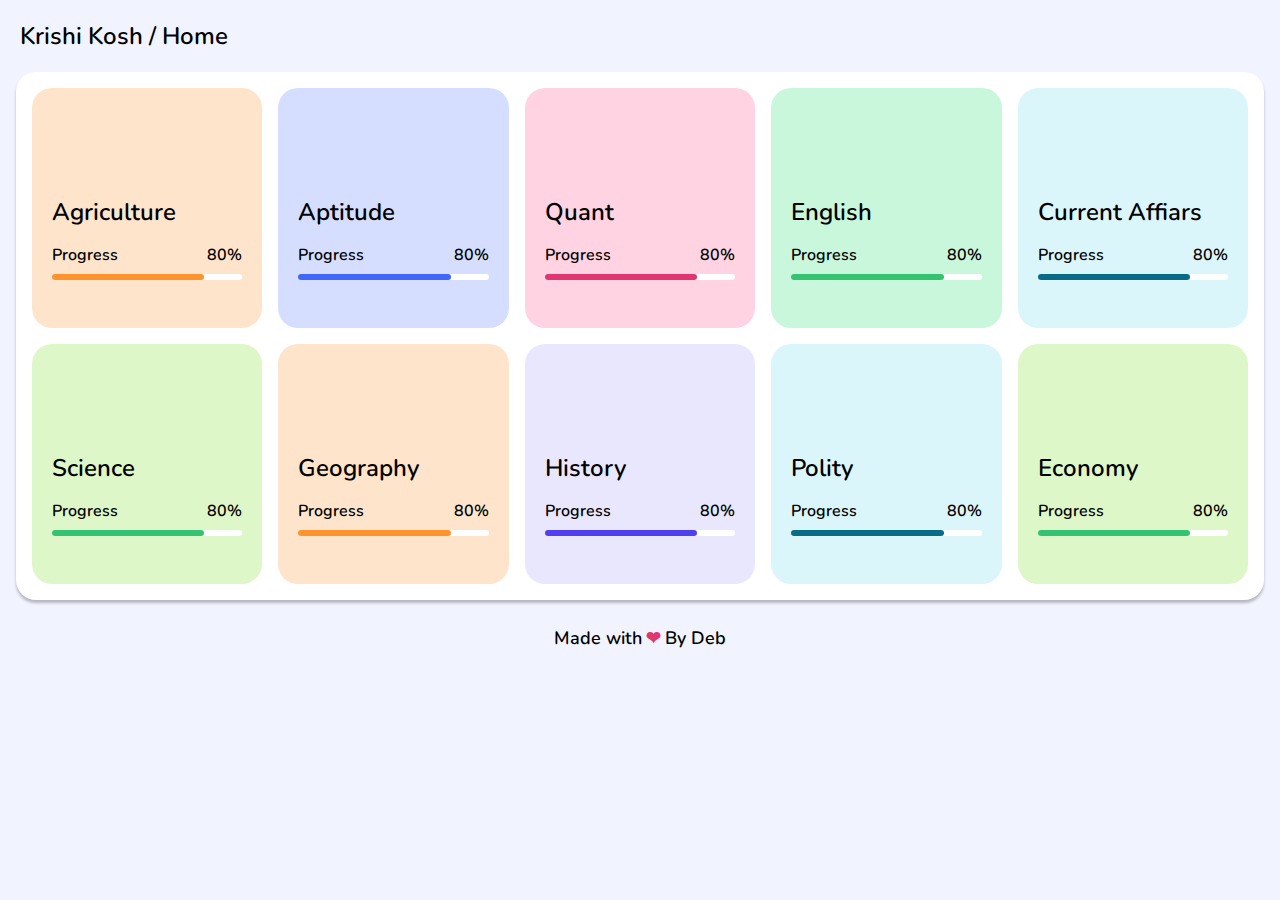
<file: index.html>
<!DOCTYPE html>
<html lang="en">
    <head>
        <meta charset="UTF-8" />
        <meta http-equiv="X-UA-Compatible" content="IE=edge" />
        <meta name="viewport" content="width=device-width, initial-scale=1.0" />
        <!-- <meta
            property="description"
            content="Bots are third-party applications that run inside Telegram. Users can interact with bots by sending them messages, commands…"
        />
        <meta
            property="og:title"
            content="Bots: An introduction for developers"
        />
        <meta
            property="og:description"
            content="Bots are third-party applications that run inside Telegram. Users can interact with bots by sending them messages, commands…"
        /> -->
        <title>Main Page</title>
        <link rel="stylesheet" href="css/main.css" />
        <link
            rel="shortcut icon"
            href="img/data-storage.png"
            type="image/x-icon"
        />
    </head>
    <body>
        <div class="container">
            <div class="header">Krishi Kosh / Home</div>
            <div class="middle">
                <div class="card">
                    <div class="text">
                        <a
                            href="GS/Agronomy/Agronomy.html"
                            target="_blank"
                            rel="noopener noreferrer"
                            >Agriculture</a
                        >
                    </div>
                    <div class="prog">
                        <div>Progress</div>
                        <div>80%</div>
                    </div>
                    <div class="bar">
                        <span style="width: 80%"></span>
                    </div>
                </div>
                <div class="card">
                    <div class="text">
                        <a
                            href="GS/Aptitude/Aptitude.html"
                            target="_blank"
                            rel="noopener noreferrer"
                            >Aptitude</a
                        >
                    </div>
                    <div class="prog">
                        <div>Progress</div>
                        <div>80%</div>
                    </div>
                    <div class="bar">
                        <span style="width: 80%"></span>
                    </div>
                </div>
                <div class="card">
                    <div class="text">
                        <a
                            href="GS/Quant/Quant.html"
                            target="_blank"
                            rel="noopener noreferrer"
                            >Quant</a
                        >
                    </div>
                    <div class="prog">
                        <div>Progress</div>
                        <div>80%</div>
                    </div>
                    <div class="bar">
                        <span style="width: 80%"></span>
                    </div>
                </div>
                <div class="card">
                    <div class="text">
                        <a
                            href="GS/English/English.html"
                            target="_blank"
                            rel="noopener noreferrer"
                            >English</a
                        >
                    </div>
                    <div class="prog">
                        <div>Progress</div>
                        <div>80%</div>
                    </div>
                    <div class="bar">
                        <span style="width: 80%"></span>
                    </div>
                </div>
                <div class="card">
                    <div class="text">
                        <a
                            href="GS/Current/Current.html"
                            target="_blank"
                            rel="noopener noreferrer"
                            >Current Affiars</a
                        >
                    </div>
                    <div class="prog">
                        <div>Progress</div>
                        <div>80%</div>
                    </div>
                    <div class="bar">
                        <span style="width: 80%"></span>
                    </div>
                </div>
                <div class="card">
                    <div class="text">
                        <a
                            href="GS/Science/Science.html"
                            target="_blank"
                            rel="noopener noreferrer"
                            >Science</a
                        >
                    </div>
                    <div class="prog">
                        <div>Progress</div>
                        <div>80%</div>
                    </div>
                    <div class="bar">
                        <span style="width: 80%"></span>
                    </div>
                </div>
                <div class="card">
                    <div class="text">
                        <a
                            href="GS/Geography/Geography.html"
                            target="_blank"
                            rel="noopener noreferrer"
                            >Geography</a
                        >
                    </div>
                    <div class="prog">
                        <div>Progress</div>
                        <div>80%</div>
                    </div>
                    <div class="bar">
                        <span style="width: 80%"></span>
                    </div>
                </div>
                <div class="card">
                    <div class="text">
                        <a
                            href="GS/History/History.html"
                            target="_blank"
                            rel="noopener noreferrer"
                            >History</a
                        >
                    </div>
                    <div class="prog">
                        <div>Progress</div>
                        <div>80%</div>
                    </div>
                    <div class="bar">
                        <span style="width: 80%"></span>
                    </div>
                </div>
                <div class="card">
                    <div class="text">
                        <a
                            href="GS/Polity/Polity.html"
                            target="_blank"
                            rel="noopener noreferrer"
                            >Polity</a
                        >
                    </div>
                    <div class="prog">
                        <div>Progress</div>
                        <div>80%</div>
                    </div>
                    <div class="bar">
                        <span style="width: 80%"></span>
                    </div>
                </div>
                <div class="card">
                    <div class="text">
                        <a
                            href="GS/Economy/Economy.html"
                            target="_blank"
                            rel="noopener noreferrer"
                            >Economy</a
                        >
                    </div>
                    <div class="prog">
                        <div>Progress</div>
                        <div>80%</div>
                    </div>
                    <div class="bar">
                        <span style="width: 80%"></span>
                    </div>
                </div>
            </div>
            <div class="footer">Made with <span>&#10084;</span> By Deb</div>
        </div>
    </body>
</html>
</file>
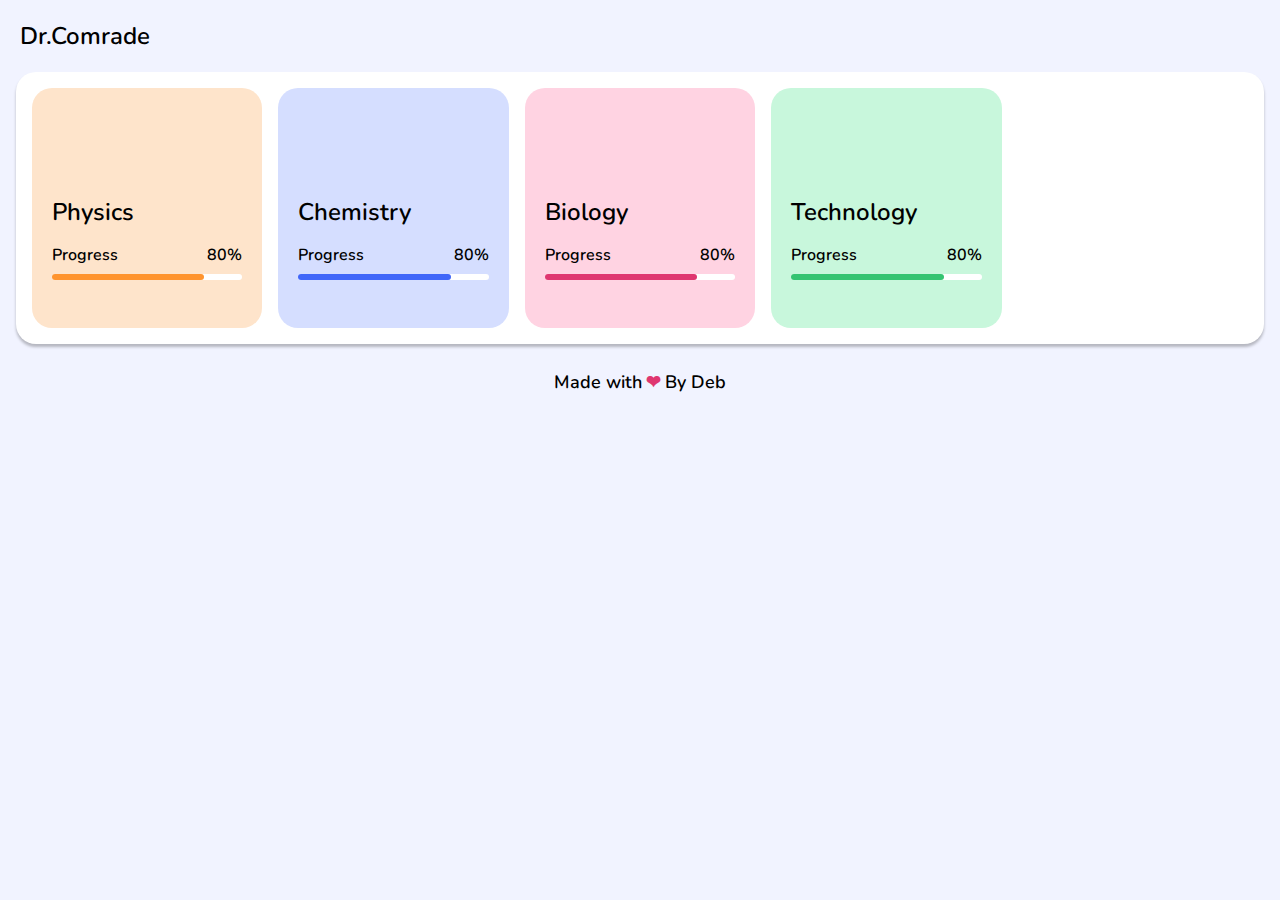
<file: GS/GS.html>
<!DOCTYPE html>
<html lang="en">
    <head>
        <meta charset="UTF-8" />
        <meta http-equiv="X-UA-Compatible" content="IE=edge" />
        <meta name="viewport" content="width=device-width, initial-scale=1.0" />
        <title>General Science</title>
        <link rel="stylesheet" href="../css/main.css" />
        <link
            rel="shortcut icon"
            href="../img/data-storage.png"
            type="image/x-icon"
        />
    </head>
    <body>
        <div class="container">
            <div class="header">Dr.Comrade</div>
            <div class="middle">
                <div class="card">
                    <div class="text">
                        <a
                            href="Phy/Phy00.html"
                            target="_blank"
                            rel="noopener noreferrer"
                            >Physics</a
                        >
                    </div>
                    <div class="prog">
                        <div>Progress</div>
                        <div>80%</div>
                    </div>
                    <div class="bar">
                        <span style="width: 80%;"></span>
                    </div>
                </div>
                <div class="card">
                    <div class="text">
                        <a
                            href="Chem/Chem00.html"
                            target="_blank"
                            rel="noopener noreferrer"
                            >Chemistry</a
                        >
                    </div>
                    <div class="prog">
                        <div>Progress</div>
                        <div>80%</div>
                    </div>
                    <div class="bar">
                        <span style="width: 80%;"></span>
                    </div>
                </div>
                <div class="card">
                    <div class="text">
                        <a
                            href="Bio/Bio00.html"
                            target="_blank"
                            rel="noopener noreferrer"
                            >Biology</a
                        >
                    </div>
                    <div class="prog">
                        <div>Progress</div>
                        <div>80%</div>
                    </div>
                    <div class="bar">
                        <span style="width: 80%;"></span>
                    </div>
                </div>
                <div class="card">
                    <div class="text">
                        <a
                            href="Tech/Tech00.html"
                            target="_blank"
                            rel="noopener noreferrer"
                            >Technology</a
                        >
                    </div>
                    <div class="prog">
                        <div>Progress</div>
                        <div>80%</div>
                    </div>
                    <div class="bar">
                        <span style="width: 80%;"></span>
                    </div>
                </div>
            </div>
            <div class="footer">Made with <span>&#10084;</span> By Deb</div>
        </div>
    </body>
</html>
</file>
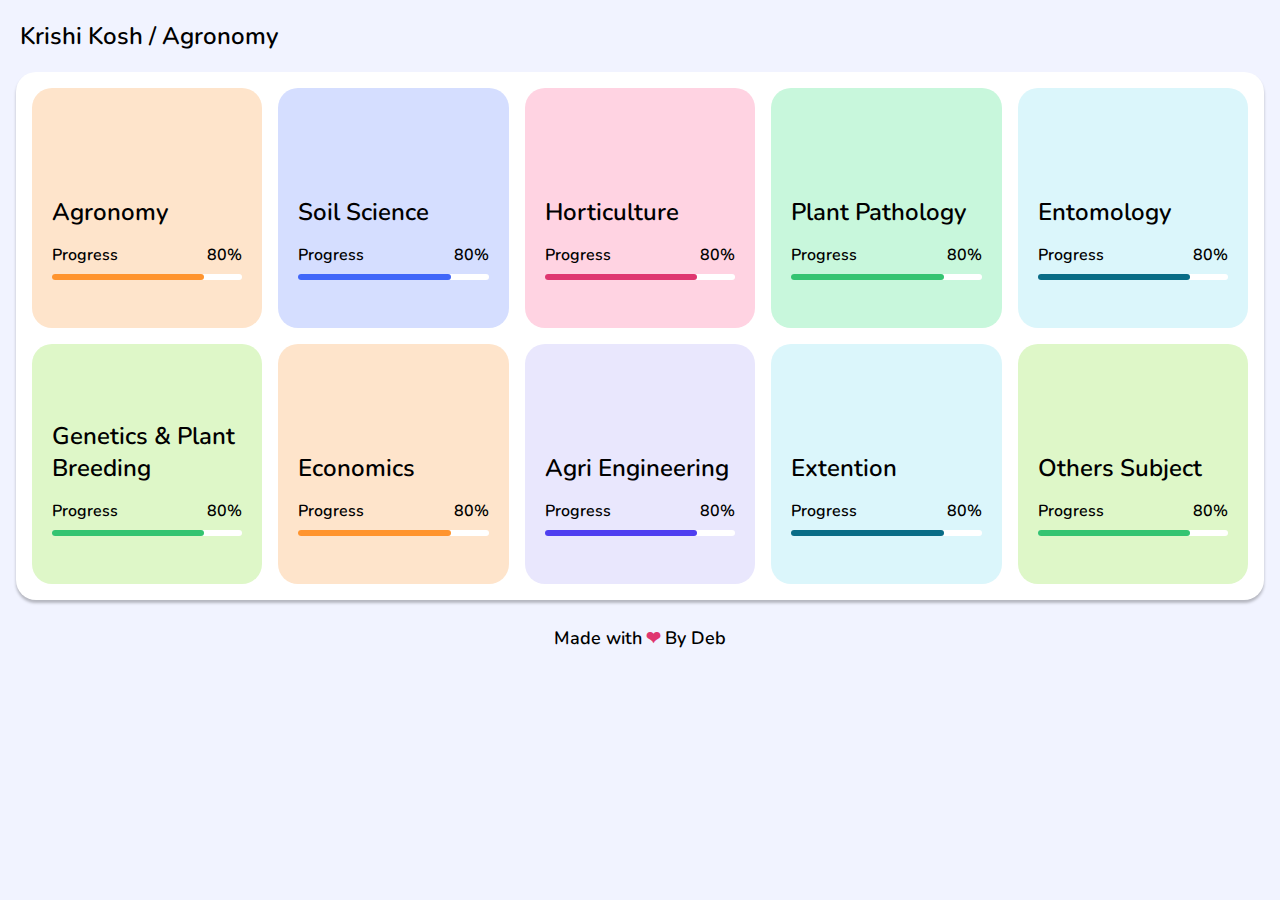
<file: GS/Agronomy/Agronomy.html>
<!DOCTYPE html>
<html lang="en">
    <head>
        <meta charset="UTF-8" />
        <meta http-equiv="X-UA-Compatible" content="IE=edge" />
        <meta name="viewport" content="width=device-width, initial-scale=1.0" />
        <title>Agronomy</title>
        <link rel="stylesheet" href="../../css/main.css" />
        <link
            rel="shortcut icon"
            href="../../img/data-storage.png"
            type="image/x-icon"
        />
    </head>
    <body>
        <div class="container">
            <div class="header">Krishi Kosh / Agronomy</div>
            <div class="middle">
                <div class="card">
                    <div class="text">
                        <a
                            href="Agro/Agro01.html"
                            target="_blank"
                            rel="noopener noreferrer"
                            >Agronomy</a
                        >
                    </div>
                    <div class="prog">
                        <div>Progress</div>
                        <div>80%</div>
                    </div>
                    <div class="bar">
                        <span style="width: 80%;"></span>
                    </div>
                </div>
                <div class="card">
                    <div class="text">
                        <a
                            href="Chem/Chem00.html"
                            target="_blank"
                            rel="noopener noreferrer"
                            >Soil Science</a
                        >
                    </div>
                    <div class="prog">
                        <div>Progress</div>
                        <div>80%</div>
                    </div>
                    <div class="bar">
                        <span style="width: 80%;"></span>
                    </div>
                </div>
                <div class="card">
                    <div class="text">
                        <a
                            href="Bio/Bio00.html"
                            target="_blank"
                            rel="noopener noreferrer"
                            >Horticulture</a
                        >
                    </div>
                    <div class="prog">
                        <div>Progress</div>
                        <div>80%</div>
                    </div>
                    <div class="bar">
                        <span style="width: 80%;"></span>
                    </div>
                </div>
                <div class="card">
                    <div class="text">
                        <a
                            href="Tech/Tech00.html"
                            target="_blank"
                            rel="noopener noreferrer"
                            >Plant Pathology</a
                        >
                    </div>
                    <div class="prog">
                        <div>Progress</div>
                        <div>80%</div>
                    </div>
                    <div class="bar">
                        <span style="width: 80%;"></span>
                    </div>
                </div>
                <div class="card">
                    <div class="text">
                        <a
                            href="Phy/Phy00.html"
                            target="_blank"
                            rel="noopener noreferrer"
                            >Entomology</a
                        >
                    </div>
                    <div class="prog">
                        <div>Progress</div>
                        <div>80%</div>
                    </div>
                    <div class="bar">
                        <span style="width: 80%;"></span>
                    </div>
                </div>
                <div class="card">
                    <div class="text">
                        <a
                            href="Chem/Chem00.html"
                            target="_blank"
                            rel="noopener noreferrer"
                            >Genetics & Plant Breeding</a
                        >
                    </div>
                    <div class="prog">
                        <div>Progress</div>
                        <div>80%</div>
                    </div>
                    <div class="bar">
                        <span style="width: 80%;"></span>
                    </div>
                </div>
                <div class="card">
                    <div class="text">
                        <a
                            href="Bio/Bio00.html"
                            target="_blank"
                            rel="noopener noreferrer"
                            >Economics</a
                        >
                    </div>
                    <div class="prog">
                        <div>Progress</div>
                        <div>80%</div>
                    </div>
                    <div class="bar">
                        <span style="width: 80%;"></span>
                    </div>
                </div>
                <div class="card">
                    <div class="text">
                        <a
                            href="Tech/Tech00.html"
                            target="_blank"
                            rel="noopener noreferrer"
                            >Agri Engineering</a
                        >
                    </div>
                    <div class="prog">
                        <div>Progress</div>
                        <div>80%</div>
                    </div>
                    <div class="bar">
                        <span style="width: 80%;"></span>
                    </div>
                </div>
                <div class="card">
                    <div class="text">
                        <a
                            href="Phy/Phy00.html"
                            target="_blank"
                            rel="noopener noreferrer"
                            >Extention</a
                        >
                    </div>
                    <div class="prog">
                        <div>Progress</div>
                        <div>80%</div>
                    </div>
                    <div class="bar">
                        <span style="width: 80%;"></span>
                    </div>
                </div>
                <div class="card">
                    <div class="text">
                        <a
                            href="Chem/Chem00.html"
                            target="_blank"
                            rel="noopener noreferrer"
                            >Others Subject</a
                        >
                    </div>
                    <div class="prog">
                        <div>Progress</div>
                        <div>80%</div>
                    </div>
                    <div class="bar">
                        <span style="width: 80%;"></span>
                    </div>
                </div>
            </div>
            <div class="footer">Made with <span>&#10084;</span> By Deb</div>
        </div>
    </body>
</html>
</file>
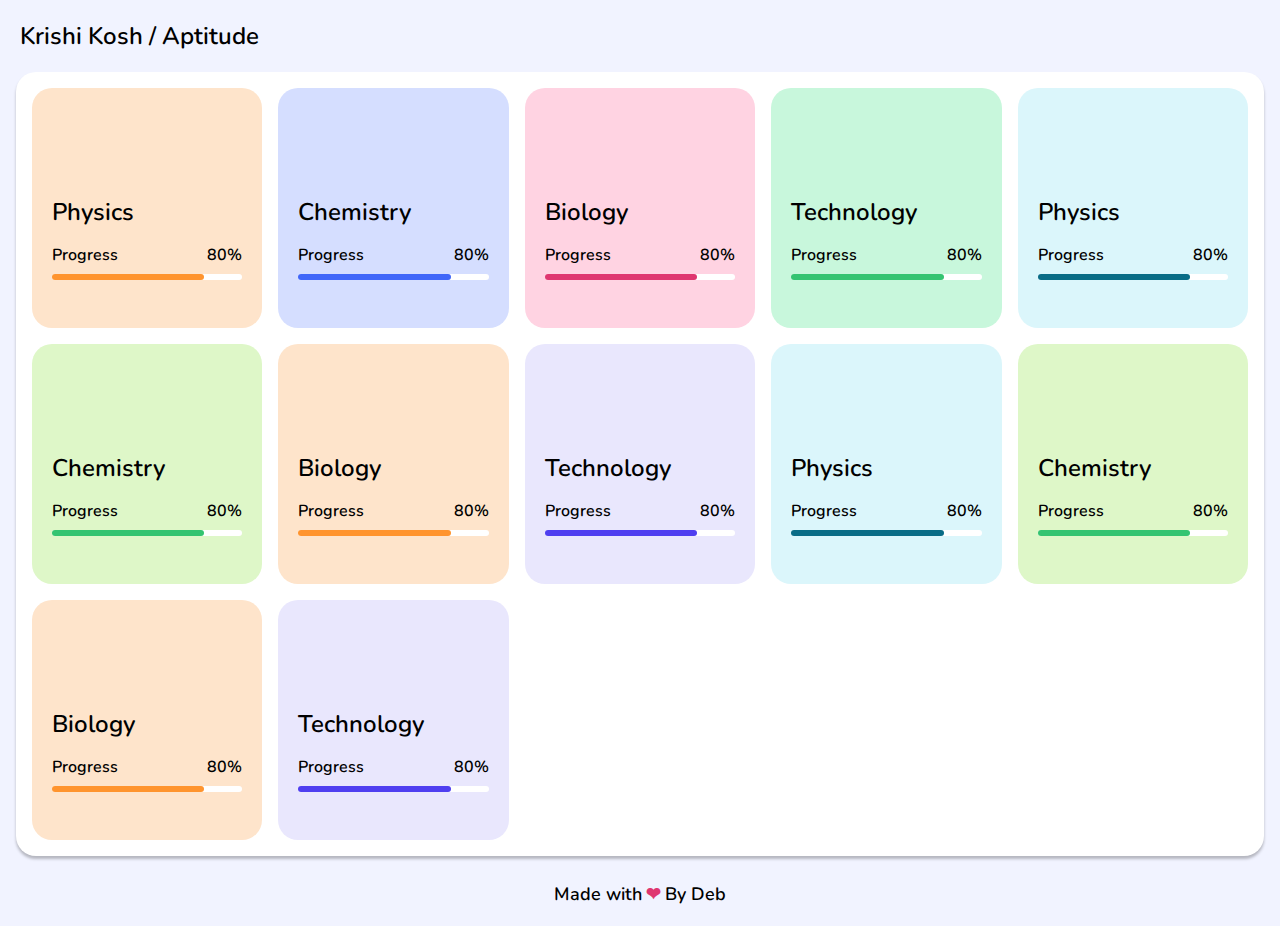
<file: GS/Aptitude/Aptitude.html>
<!DOCTYPE html>
<html lang="en">
    <head>
        <meta charset="UTF-8" />
        <meta http-equiv="X-UA-Compatible" content="IE=edge" />
        <meta name="viewport" content="width=device-width, initial-scale=1.0" />
        <title>Aptitude</title>
        <link rel="stylesheet" href="../../css/main.css" />
        <link
            rel="shortcut icon"
            href="../../img/data-storage.png"
            type="image/x-icon"
        />
    </head>
    <body>
        <div class="container">
            <div class="header">Krishi Kosh / Aptitude</div>
            <div class="middle">
                <div class="card">
                    <div class="text">
                        <a
                            href="Aptitude.txt"
                            target="_blank"
                            rel="noopener noreferrer"
                            >Physics</a
                        >
                    </div>
                    <div class="prog">
                        <div>Progress</div>
                        <div>80%</div>
                    </div>
                    <div class="bar">
                        <span style="width: 80%;"></span>
                    </div>
                </div>
                <div class="card">
                    <div class="text">
                        <a
                            href="Chem/Chem00.html"
                            target="_blank"
                            rel="noopener noreferrer"
                            >Chemistry</a
                        >
                    </div>
                    <div class="prog">
                        <div>Progress</div>
                        <div>80%</div>
                    </div>
                    <div class="bar">
                        <span style="width: 80%;"></span>
                    </div>
                </div>
                <div class="card">
                    <div class="text">
                        <a
                            href="Bio/Bio00.html"
                            target="_blank"
                            rel="noopener noreferrer"
                            >Biology</a
                        >
                    </div>
                    <div class="prog">
                        <div>Progress</div>
                        <div>80%</div>
                    </div>
                    <div class="bar">
                        <span style="width: 80%;"></span>
                    </div>
                </div>
                <div class="card">
                    <div class="text">
                        <a
                            href="Tech/Tech00.html"
                            target="_blank"
                            rel="noopener noreferrer"
                            >Technology</a
                        >
                    </div>
                    <div class="prog">
                        <div>Progress</div>
                        <div>80%</div>
                    </div>
                    <div class="bar">
                        <span style="width: 80%;"></span>
                    </div>
                </div>
                <div class="card">
                    <div class="text">
                        <a
                            href="Phy/Phy00.html"
                            target="_blank"
                            rel="noopener noreferrer"
                            >Physics</a
                        >
                    </div>
                    <div class="prog">
                        <div>Progress</div>
                        <div>80%</div>
                    </div>
                    <div class="bar">
                        <span style="width: 80%;"></span>
                    </div>
                </div>
                <div class="card">
                    <div class="text">
                        <a
                            href="Chem/Chem00.html"
                            target="_blank"
                            rel="noopener noreferrer"
                            >Chemistry</a
                        >
                    </div>
                    <div class="prog">
                        <div>Progress</div>
                        <div>80%</div>
                    </div>
                    <div class="bar">
                        <span style="width: 80%;"></span>
                    </div>
                </div>
                <div class="card">
                    <div class="text">
                        <a
                            href="Bio/Bio00.html"
                            target="_blank"
                            rel="noopener noreferrer"
                            >Biology</a
                        >
                    </div>
                    <div class="prog">
                        <div>Progress</div>
                        <div>80%</div>
                    </div>
                    <div class="bar">
                        <span style="width: 80%;"></span>
                    </div>
                </div>
                <div class="card">
                    <div class="text">
                        <a
                            href="Tech/Tech00.html"
                            target="_blank"
                            rel="noopener noreferrer"
                            >Technology</a
                        >
                    </div>
                    <div class="prog">
                        <div>Progress</div>
                        <div>80%</div>
                    </div>
                    <div class="bar">
                        <span style="width: 80%;"></span>
                    </div>
                </div>
                <div class="card">
                    <div class="text">
                        <a
                            href="Phy/Phy00.html"
                            target="_blank"
                            rel="noopener noreferrer"
                            >Physics</a
                        >
                    </div>
                    <div class="prog">
                        <div>Progress</div>
                        <div>80%</div>
                    </div>
                    <div class="bar">
                        <span style="width: 80%;"></span>
                    </div>
                </div>
                <div class="card">
                    <div class="text">
                        <a
                            href="Chem/Chem00.html"
                            target="_blank"
                            rel="noopener noreferrer"
                            >Chemistry</a
                        >
                    </div>
                    <div class="prog">
                        <div>Progress</div>
                        <div>80%</div>
                    </div>
                    <div class="bar">
                        <span style="width: 80%;"></span>
                    </div>
                </div>
                <div class="card">
                    <div class="text">
                        <a
                            href="Bio/Bio00.html"
                            target="_blank"
                            rel="noopener noreferrer"
                            >Biology</a
                        >
                    </div>
                    <div class="prog">
                        <div>Progress</div>
                        <div>80%</div>
                    </div>
                    <div class="bar">
                        <span style="width: 80%;"></span>
                    </div>
                </div>
                <div class="card">
                    <div class="text">
                        <a
                            href="Tech/Tech00.html"
                            target="_blank"
                            rel="noopener noreferrer"
                            >Technology</a
                        >
                    </div>
                    <div class="prog">
                        <div>Progress</div>
                        <div>80%</div>
                    </div>
                    <div class="bar">
                        <span style="width: 80%;"></span>
                    </div>
                </div>
            </div>
            <div class="footer">Made with <span>&#10084;</span> By Deb</div>
        </div>
    </body>
</html>
</file>
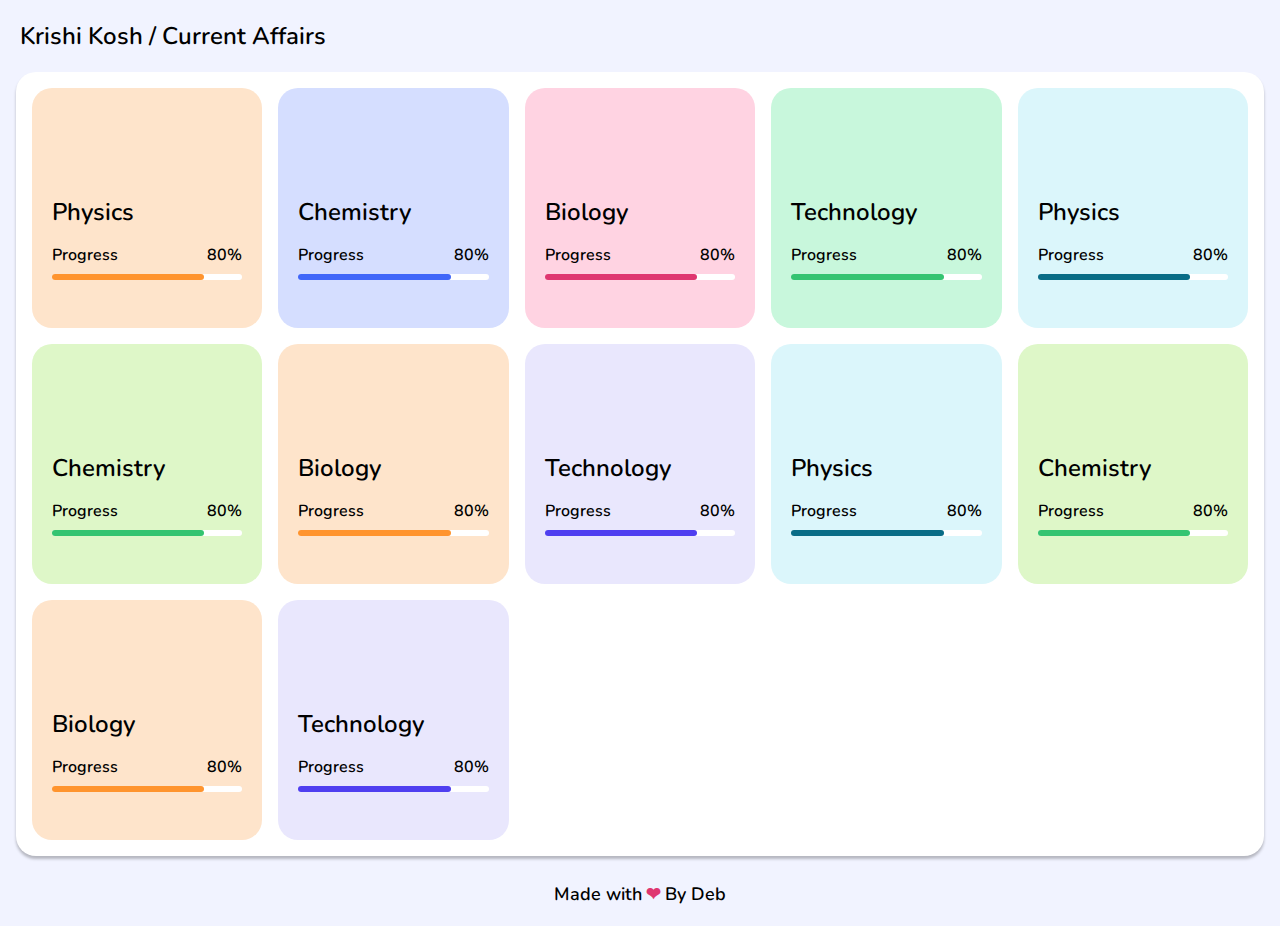
<file: GS/Current/Current.html>
<!DOCTYPE html>
<html lang="en">
    <head>
        <meta charset="UTF-8" />
        <meta http-equiv="X-UA-Compatible" content="IE=edge" />
        <meta name="viewport" content="width=device-width, initial-scale=1.0" />
        <title>Current Affairs</title>
        <link rel="stylesheet" href="../../css/main.css" />
        <link
            rel="shortcut icon"
            href="../../img/data-storage.png"
            type="image/x-icon"
        />
    </head>
    <body>
        <div class="container">
            <div class="header">Krishi Kosh / Current Affairs</div>
            <div class="middle">
                <div class="card">
                    <div class="text">
                        <a
                            href="Phy/Phy00.html"
                            target="_blank"
                            rel="noopener noreferrer"
                            >Physics</a
                        >
                    </div>
                    <div class="prog">
                        <div>Progress</div>
                        <div>80%</div>
                    </div>
                    <div class="bar">
                        <span style="width: 80%;"></span>
                    </div>
                </div>
                <div class="card">
                    <div class="text">
                        <a
                            href="Chem/Chem00.html"
                            target="_blank"
                            rel="noopener noreferrer"
                            >Chemistry</a
                        >
                    </div>
                    <div class="prog">
                        <div>Progress</div>
                        <div>80%</div>
                    </div>
                    <div class="bar">
                        <span style="width: 80%;"></span>
                    </div>
                </div>
                <div class="card">
                    <div class="text">
                        <a
                            href="Bio/Bio00.html"
                            target="_blank"
                            rel="noopener noreferrer"
                            >Biology</a
                        >
                    </div>
                    <div class="prog">
                        <div>Progress</div>
                        <div>80%</div>
                    </div>
                    <div class="bar">
                        <span style="width: 80%;"></span>
                    </div>
                </div>
                <div class="card">
                    <div class="text">
                        <a
                            href="Tech/Tech00.html"
                            target="_blank"
                            rel="noopener noreferrer"
                            >Technology</a
                        >
                    </div>
                    <div class="prog">
                        <div>Progress</div>
                        <div>80%</div>
                    </div>
                    <div class="bar">
                        <span style="width: 80%;"></span>
                    </div>
                </div>
                <div class="card">
                    <div class="text">
                        <a
                            href="Phy/Phy00.html"
                            target="_blank"
                            rel="noopener noreferrer"
                            >Physics</a
                        >
                    </div>
                    <div class="prog">
                        <div>Progress</div>
                        <div>80%</div>
                    </div>
                    <div class="bar">
                        <span style="width: 80%;"></span>
                    </div>
                </div>
                <div class="card">
                    <div class="text">
                        <a
                            href="Chem/Chem00.html"
                            target="_blank"
                            rel="noopener noreferrer"
                            >Chemistry</a
                        >
                    </div>
                    <div class="prog">
                        <div>Progress</div>
                        <div>80%</div>
                    </div>
                    <div class="bar">
                        <span style="width: 80%;"></span>
                    </div>
                </div>
                <div class="card">
                    <div class="text">
                        <a
                            href="Bio/Bio00.html"
                            target="_blank"
                            rel="noopener noreferrer"
                            >Biology</a
                        >
                    </div>
                    <div class="prog">
                        <div>Progress</div>
                        <div>80%</div>
                    </div>
                    <div class="bar">
                        <span style="width: 80%;"></span>
                    </div>
                </div>
                <div class="card">
                    <div class="text">
                        <a
                            href="Tech/Tech00.html"
                            target="_blank"
                            rel="noopener noreferrer"
                            >Technology</a
                        >
                    </div>
                    <div class="prog">
                        <div>Progress</div>
                        <div>80%</div>
                    </div>
                    <div class="bar">
                        <span style="width: 80%;"></span>
                    </div>
                </div>
                <div class="card">
                    <div class="text">
                        <a
                            href="Phy/Phy00.html"
                            target="_blank"
                            rel="noopener noreferrer"
                            >Physics</a
                        >
                    </div>
                    <div class="prog">
                        <div>Progress</div>
                        <div>80%</div>
                    </div>
                    <div class="bar">
                        <span style="width: 80%;"></span>
                    </div>
                </div>
                <div class="card">
                    <div class="text">
                        <a
                            href="Chem/Chem00.html"
                            target="_blank"
                            rel="noopener noreferrer"
                            >Chemistry</a
                        >
                    </div>
                    <div class="prog">
                        <div>Progress</div>
                        <div>80%</div>
                    </div>
                    <div class="bar">
                        <span style="width: 80%;"></span>
                    </div>
                </div>
                <div class="card">
                    <div class="text">
                        <a
                            href="Bio/Bio00.html"
                            target="_blank"
                            rel="noopener noreferrer"
                            >Biology</a
                        >
                    </div>
                    <div class="prog">
                        <div>Progress</div>
                        <div>80%</div>
                    </div>
                    <div class="bar">
                        <span style="width: 80%;"></span>
                    </div>
                </div>
                <div class="card">
                    <div class="text">
                        <a
                            href="Tech/Tech00.html"
                            target="_blank"
                            rel="noopener noreferrer"
                            >Technology</a
                        >
                    </div>
                    <div class="prog">
                        <div>Progress</div>
                        <div>80%</div>
                    </div>
                    <div class="bar">
                        <span style="width: 80%;"></span>
                    </div>
                </div>
            </div>
            <div class="footer">Made with <span>&#10084;</span> By Deb</div>
        </div>
    </body>
</html>
</file>
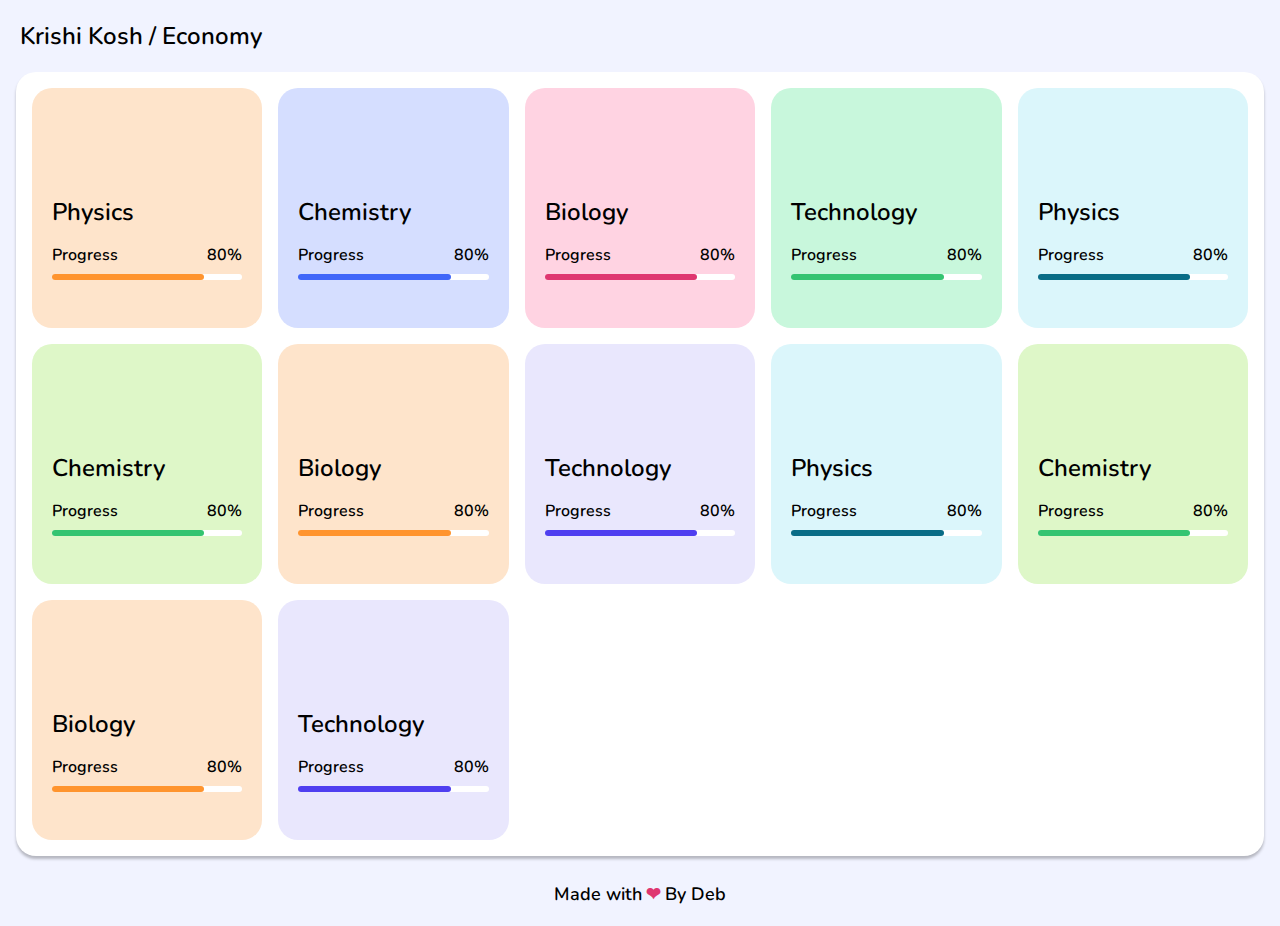
<file: GS/Economy/Economy.html>
<!DOCTYPE html>
<html lang="en">
    <head>
        <meta charset="UTF-8" />
        <meta http-equiv="X-UA-Compatible" content="IE=edge" />
        <meta name="viewport" content="width=device-width, initial-scale=1.0" />
        <title>Economy</title>
        <link rel="stylesheet" href="../../css/main.css" />
        <link
            rel="shortcut icon"
            href="../../img/data-storage.png"
            type="image/x-icon"
        />
    </head>
    <body>
        <div class="container">
            <div class="header">Krishi Kosh / Economy</div>
            <div class="middle">
                <div class="card">
                    <div class="text">
                        <a
                            href="Phy/Phy00.html"
                            target="_blank"
                            rel="noopener noreferrer"
                            >Physics</a
                        >
                    </div>
                    <div class="prog">
                        <div>Progress</div>
                        <div>80%</div>
                    </div>
                    <div class="bar">
                        <span style="width: 80%;"></span>
                    </div>
                </div>
                <div class="card">
                    <div class="text">
                        <a
                            href="Chem/Chem00.html"
                            target="_blank"
                            rel="noopener noreferrer"
                            >Chemistry</a
                        >
                    </div>
                    <div class="prog">
                        <div>Progress</div>
                        <div>80%</div>
                    </div>
                    <div class="bar">
                        <span style="width: 80%;"></span>
                    </div>
                </div>
                <div class="card">
                    <div class="text">
                        <a
                            href="Bio/Bio00.html"
                            target="_blank"
                            rel="noopener noreferrer"
                            >Biology</a
                        >
                    </div>
                    <div class="prog">
                        <div>Progress</div>
                        <div>80%</div>
                    </div>
                    <div class="bar">
                        <span style="width: 80%;"></span>
                    </div>
                </div>
                <div class="card">
                    <div class="text">
                        <a
                            href="Tech/Tech00.html"
                            target="_blank"
                            rel="noopener noreferrer"
                            >Technology</a
                        >
                    </div>
                    <div class="prog">
                        <div>Progress</div>
                        <div>80%</div>
                    </div>
                    <div class="bar">
                        <span style="width: 80%;"></span>
                    </div>
                </div>
                <div class="card">
                    <div class="text">
                        <a
                            href="Phy/Phy00.html"
                            target="_blank"
                            rel="noopener noreferrer"
                            >Physics</a
                        >
                    </div>
                    <div class="prog">
                        <div>Progress</div>
                        <div>80%</div>
                    </div>
                    <div class="bar">
                        <span style="width: 80%;"></span>
                    </div>
                </div>
                <div class="card">
                    <div class="text">
                        <a
                            href="Chem/Chem00.html"
                            target="_blank"
                            rel="noopener noreferrer"
                            >Chemistry</a
                        >
                    </div>
                    <div class="prog">
                        <div>Progress</div>
                        <div>80%</div>
                    </div>
                    <div class="bar">
                        <span style="width: 80%;"></span>
                    </div>
                </div>
                <div class="card">
                    <div class="text">
                        <a
                            href="Bio/Bio00.html"
                            target="_blank"
                            rel="noopener noreferrer"
                            >Biology</a
                        >
                    </div>
                    <div class="prog">
                        <div>Progress</div>
                        <div>80%</div>
                    </div>
                    <div class="bar">
                        <span style="width: 80%;"></span>
                    </div>
                </div>
                <div class="card">
                    <div class="text">
                        <a
                            href="Tech/Tech00.html"
                            target="_blank"
                            rel="noopener noreferrer"
                            >Technology</a
                        >
                    </div>
                    <div class="prog">
                        <div>Progress</div>
                        <div>80%</div>
                    </div>
                    <div class="bar">
                        <span style="width: 80%;"></span>
                    </div>
                </div>
                <div class="card">
                    <div class="text">
                        <a
                            href="Phy/Phy00.html"
                            target="_blank"
                            rel="noopener noreferrer"
                            >Physics</a
                        >
                    </div>
                    <div class="prog">
                        <div>Progress</div>
                        <div>80%</div>
                    </div>
                    <div class="bar">
                        <span style="width: 80%;"></span>
                    </div>
                </div>
                <div class="card">
                    <div class="text">
                        <a
                            href="Chem/Chem00.html"
                            target="_blank"
                            rel="noopener noreferrer"
                            >Chemistry</a
                        >
                    </div>
                    <div class="prog">
                        <div>Progress</div>
                        <div>80%</div>
                    </div>
                    <div class="bar">
                        <span style="width: 80%;"></span>
                    </div>
                </div>
                <div class="card">
                    <div class="text">
                        <a
                            href="Bio/Bio00.html"
                            target="_blank"
                            rel="noopener noreferrer"
                            >Biology</a
                        >
                    </div>
                    <div class="prog">
                        <div>Progress</div>
                        <div>80%</div>
                    </div>
                    <div class="bar">
                        <span style="width: 80%;"></span>
                    </div>
                </div>
                <div class="card">
                    <div class="text">
                        <a
                            href="Tech/Tech00.html"
                            target="_blank"
                            rel="noopener noreferrer"
                            >Technology</a
                        >
                    </div>
                    <div class="prog">
                        <div>Progress</div>
                        <div>80%</div>
                    </div>
                    <div class="bar">
                        <span style="width: 80%;"></span>
                    </div>
                </div>
            </div>
            <div class="footer">Made with <span>&#10084;</span> By Deb</div>
        </div>
    </body>
</html>
</file>
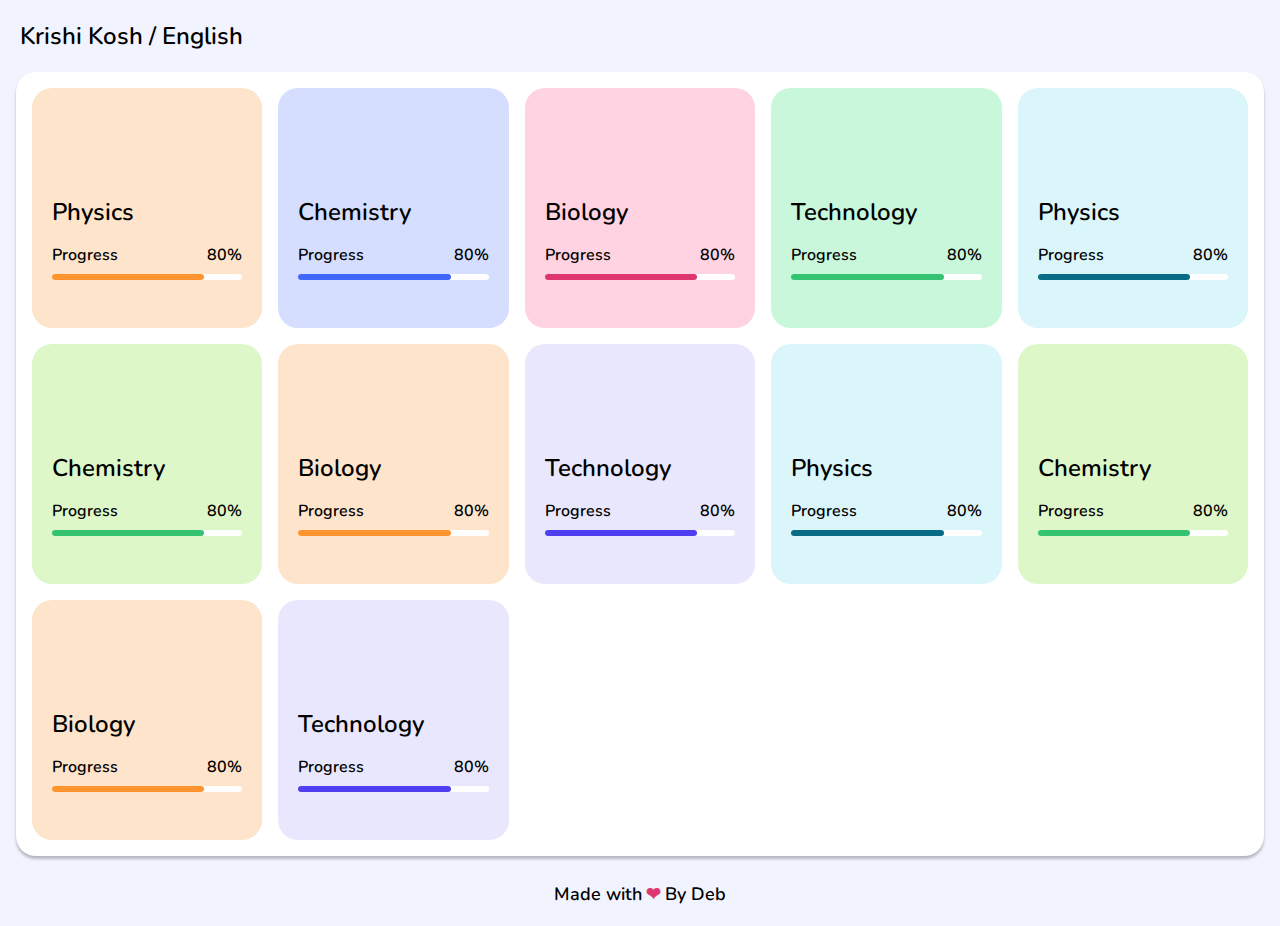
<file: GS/English/English.html>
<!DOCTYPE html>
<html lang="en">
    <head>
        <meta charset="UTF-8" />
        <meta http-equiv="X-UA-Compatible" content="IE=edge" />
        <meta name="viewport" content="width=device-width, initial-scale=1.0" />
        <title>English</title>
        <link rel="stylesheet" href="../../css/main.css" />
        <link
            rel="shortcut icon"
            href="../../img/data-storage.png"
            type="image/x-icon"
        />
    </head>
    <body>
        <div class="container">
            <div class="header">Krishi Kosh / English</div>
            <div class="middle">
                <div class="card">
                    <div class="text">
                        <a
                            href="Phy/Phy00.html"
                            target="_blank"
                            rel="noopener noreferrer"
                            >Physics</a
                        >
                    </div>
                    <div class="prog">
                        <div>Progress</div>
                        <div>80%</div>
                    </div>
                    <div class="bar">
                        <span style="width: 80%;"></span>
                    </div>
                </div>
                <div class="card">
                    <div class="text">
                        <a
                            href="Chem/Chem00.html"
                            target="_blank"
                            rel="noopener noreferrer"
                            >Chemistry</a
                        >
                    </div>
                    <div class="prog">
                        <div>Progress</div>
                        <div>80%</div>
                    </div>
                    <div class="bar">
                        <span style="width: 80%;"></span>
                    </div>
                </div>
                <div class="card">
                    <div class="text">
                        <a
                            href="Bio/Bio00.html"
                            target="_blank"
                            rel="noopener noreferrer"
                            >Biology</a
                        >
                    </div>
                    <div class="prog">
                        <div>Progress</div>
                        <div>80%</div>
                    </div>
                    <div class="bar">
                        <span style="width: 80%;"></span>
                    </div>
                </div>
                <div class="card">
                    <div class="text">
                        <a
                            href="Tech/Tech00.html"
                            target="_blank"
                            rel="noopener noreferrer"
                            >Technology</a
                        >
                    </div>
                    <div class="prog">
                        <div>Progress</div>
                        <div>80%</div>
                    </div>
                    <div class="bar">
                        <span style="width: 80%;"></span>
                    </div>
                </div>
                <div class="card">
                    <div class="text">
                        <a
                            href="Phy/Phy00.html"
                            target="_blank"
                            rel="noopener noreferrer"
                            >Physics</a
                        >
                    </div>
                    <div class="prog">
                        <div>Progress</div>
                        <div>80%</div>
                    </div>
                    <div class="bar">
                        <span style="width: 80%;"></span>
                    </div>
                </div>
                <div class="card">
                    <div class="text">
                        <a
                            href="Chem/Chem00.html"
                            target="_blank"
                            rel="noopener noreferrer"
                            >Chemistry</a
                        >
                    </div>
                    <div class="prog">
                        <div>Progress</div>
                        <div>80%</div>
                    </div>
                    <div class="bar">
                        <span style="width: 80%;"></span>
                    </div>
                </div>
                <div class="card">
                    <div class="text">
                        <a
                            href="Bio/Bio00.html"
                            target="_blank"
                            rel="noopener noreferrer"
                            >Biology</a
                        >
                    </div>
                    <div class="prog">
                        <div>Progress</div>
                        <div>80%</div>
                    </div>
                    <div class="bar">
                        <span style="width: 80%;"></span>
                    </div>
                </div>
                <div class="card">
                    <div class="text">
                        <a
                            href="Tech/Tech00.html"
                            target="_blank"
                            rel="noopener noreferrer"
                            >Technology</a
                        >
                    </div>
                    <div class="prog">
                        <div>Progress</div>
                        <div>80%</div>
                    </div>
                    <div class="bar">
                        <span style="width: 80%;"></span>
                    </div>
                </div>
                <div class="card">
                    <div class="text">
                        <a
                            href="Phy/Phy00.html"
                            target="_blank"
                            rel="noopener noreferrer"
                            >Physics</a
                        >
                    </div>
                    <div class="prog">
                        <div>Progress</div>
                        <div>80%</div>
                    </div>
                    <div class="bar">
                        <span style="width: 80%;"></span>
                    </div>
                </div>
                <div class="card">
                    <div class="text">
                        <a
                            href="Chem/Chem00.html"
                            target="_blank"
                            rel="noopener noreferrer"
                            >Chemistry</a
                        >
                    </div>
                    <div class="prog">
                        <div>Progress</div>
                        <div>80%</div>
                    </div>
                    <div class="bar">
                        <span style="width: 80%;"></span>
                    </div>
                </div>
                <div class="card">
                    <div class="text">
                        <a
                            href="Bio/Bio00.html"
                            target="_blank"
                            rel="noopener noreferrer"
                            >Biology</a
                        >
                    </div>
                    <div class="prog">
                        <div>Progress</div>
                        <div>80%</div>
                    </div>
                    <div class="bar">
                        <span style="width: 80%;"></span>
                    </div>
                </div>
                <div class="card">
                    <div class="text">
                        <a
                            href="Tech/Tech00.html"
                            target="_blank"
                            rel="noopener noreferrer"
                            >Technology</a
                        >
                    </div>
                    <div class="prog">
                        <div>Progress</div>
                        <div>80%</div>
                    </div>
                    <div class="bar">
                        <span style="width: 80%;"></span>
                    </div>
                </div>
            </div>
            <div class="footer">Made with <span>&#10084;</span> By Deb</div>
        </div>
    </body>
</html>
</file>
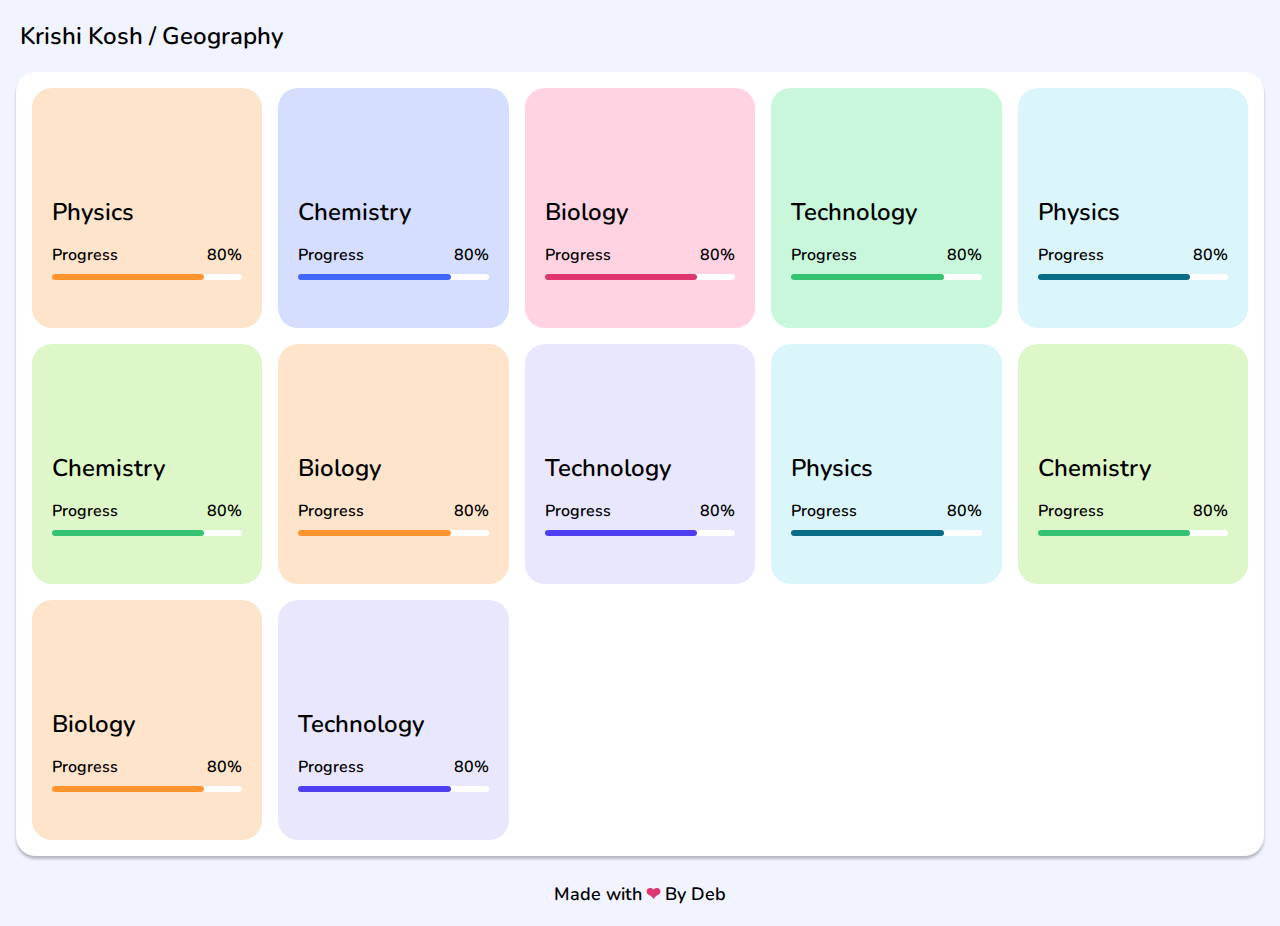
<file: GS/Geography/Geography.html>
<!DOCTYPE html>
<html lang="en">
    <head>
        <meta charset="UTF-8" />
        <meta http-equiv="X-UA-Compatible" content="IE=edge" />
        <meta name="viewport" content="width=device-width, initial-scale=1.0" />
        <title>Geography</title>
        <link rel="stylesheet" href="../../css/main.css" />
        <link
            rel="shortcut icon"
            href="../../img/data-storage.png"
            type="image/x-icon"
        />
    </head>
    <body>
        <div class="container">
            <div class="header">Krishi Kosh / Geography</div>
            <div class="middle">
                <div class="card">
                    <div class="text">
                        <a
                            href="Phy/Phy00.html"
                            target="_blank"
                            rel="noopener noreferrer"
                            >Physics</a
                        >
                    </div>
                    <div class="prog">
                        <div>Progress</div>
                        <div>80%</div>
                    </div>
                    <div class="bar">
                        <span style="width: 80%;"></span>
                    </div>
                </div>
                <div class="card">
                    <div class="text">
                        <a
                            href="Chem/Chem00.html"
                            target="_blank"
                            rel="noopener noreferrer"
                            >Chemistry</a
                        >
                    </div>
                    <div class="prog">
                        <div>Progress</div>
                        <div>80%</div>
                    </div>
                    <div class="bar">
                        <span style="width: 80%;"></span>
                    </div>
                </div>
                <div class="card">
                    <div class="text">
                        <a
                            href="Bio/Bio00.html"
                            target="_blank"
                            rel="noopener noreferrer"
                            >Biology</a
                        >
                    </div>
                    <div class="prog">
                        <div>Progress</div>
                        <div>80%</div>
                    </div>
                    <div class="bar">
                        <span style="width: 80%;"></span>
                    </div>
                </div>
                <div class="card">
                    <div class="text">
                        <a
                            href="Tech/Tech00.html"
                            target="_blank"
                            rel="noopener noreferrer"
                            >Technology</a
                        >
                    </div>
                    <div class="prog">
                        <div>Progress</div>
                        <div>80%</div>
                    </div>
                    <div class="bar">
                        <span style="width: 80%;"></span>
                    </div>
                </div>
                <div class="card">
                    <div class="text">
                        <a
                            href="Phy/Phy00.html"
                            target="_blank"
                            rel="noopener noreferrer"
                            >Physics</a
                        >
                    </div>
                    <div class="prog">
                        <div>Progress</div>
                        <div>80%</div>
                    </div>
                    <div class="bar">
                        <span style="width: 80%;"></span>
                    </div>
                </div>
                <div class="card">
                    <div class="text">
                        <a
                            href="Chem/Chem00.html"
                            target="_blank"
                            rel="noopener noreferrer"
                            >Chemistry</a
                        >
                    </div>
                    <div class="prog">
                        <div>Progress</div>
                        <div>80%</div>
                    </div>
                    <div class="bar">
                        <span style="width: 80%;"></span>
                    </div>
                </div>
                <div class="card">
                    <div class="text">
                        <a
                            href="Bio/Bio00.html"
                            target="_blank"
                            rel="noopener noreferrer"
                            >Biology</a
                        >
                    </div>
                    <div class="prog">
                        <div>Progress</div>
                        <div>80%</div>
                    </div>
                    <div class="bar">
                        <span style="width: 80%;"></span>
                    </div>
                </div>
                <div class="card">
                    <div class="text">
                        <a
                            href="Tech/Tech00.html"
                            target="_blank"
                            rel="noopener noreferrer"
                            >Technology</a
                        >
                    </div>
                    <div class="prog">
                        <div>Progress</div>
                        <div>80%</div>
                    </div>
                    <div class="bar">
                        <span style="width: 80%;"></span>
                    </div>
                </div>
                <div class="card">
                    <div class="text">
                        <a
                            href="Phy/Phy00.html"
                            target="_blank"
                            rel="noopener noreferrer"
                            >Physics</a
                        >
                    </div>
                    <div class="prog">
                        <div>Progress</div>
                        <div>80%</div>
                    </div>
                    <div class="bar">
                        <span style="width: 80%;"></span>
                    </div>
                </div>
                <div class="card">
                    <div class="text">
                        <a
                            href="Chem/Chem00.html"
                            target="_blank"
                            rel="noopener noreferrer"
                            >Chemistry</a
                        >
                    </div>
                    <div class="prog">
                        <div>Progress</div>
                        <div>80%</div>
                    </div>
                    <div class="bar">
                        <span style="width: 80%;"></span>
                    </div>
                </div>
                <div class="card">
                    <div class="text">
                        <a
                            href="Bio/Bio00.html"
                            target="_blank"
                            rel="noopener noreferrer"
                            >Biology</a
                        >
                    </div>
                    <div class="prog">
                        <div>Progress</div>
                        <div>80%</div>
                    </div>
                    <div class="bar">
                        <span style="width: 80%;"></span>
                    </div>
                </div>
                <div class="card">
                    <div class="text">
                        <a
                            href="Tech/Tech00.html"
                            target="_blank"
                            rel="noopener noreferrer"
                            >Technology</a
                        >
                    </div>
                    <div class="prog">
                        <div>Progress</div>
                        <div>80%</div>
                    </div>
                    <div class="bar">
                        <span style="width: 80%;"></span>
                    </div>
                </div>
            </div>
            <div class="footer">Made with <span>&#10084;</span> By Deb</div>
        </div>
    </body>
</html>
</file>
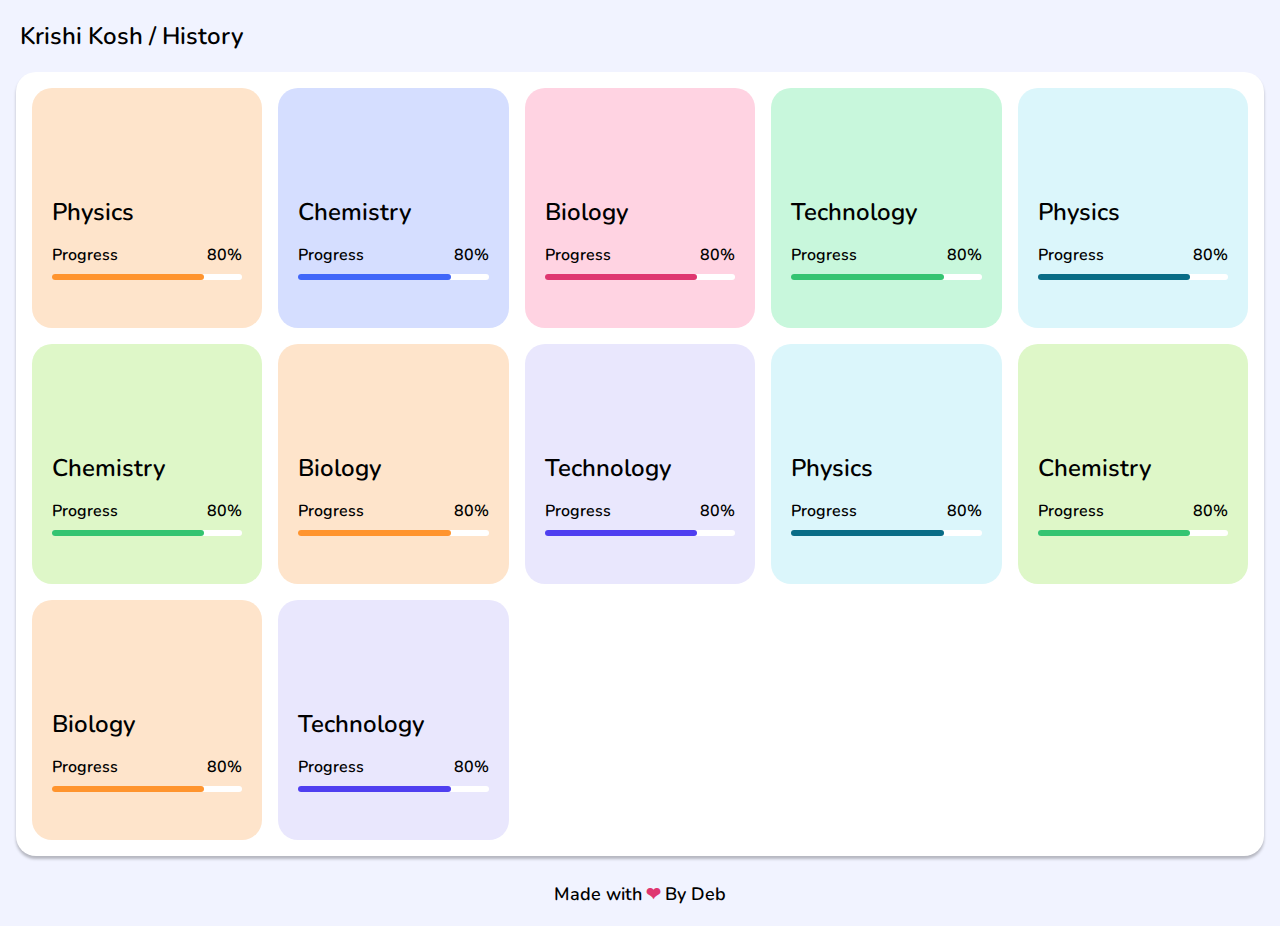
<file: GS/History/History.html>
<!DOCTYPE html>
<html lang="en">
    <head>
        <meta charset="UTF-8" />
        <meta http-equiv="X-UA-Compatible" content="IE=edge" />
        <meta name="viewport" content="width=device-width, initial-scale=1.0" />
        <title>History</title>
        <link rel="stylesheet" href="../../css/main.css" />
        <link
            rel="shortcut icon"
            href="../../img/data-storage.png"
            type="image/x-icon"
        />
    </head>
    <body>
        <div class="container">
            <div class="header">Krishi Kosh / History</div>
            <div class="middle">
                <div class="card">
                    <div class="text">
                        <a
                            href="Phy/Phy00.html"
                            target="_blank"
                            rel="noopener noreferrer"
                            >Physics</a
                        >
                    </div>
                    <div class="prog">
                        <div>Progress</div>
                        <div>80%</div>
                    </div>
                    <div class="bar">
                        <span style="width: 80%;"></span>
                    </div>
                </div>
                <div class="card">
                    <div class="text">
                        <a
                            href="Chem/Chem00.html"
                            target="_blank"
                            rel="noopener noreferrer"
                            >Chemistry</a
                        >
                    </div>
                    <div class="prog">
                        <div>Progress</div>
                        <div>80%</div>
                    </div>
                    <div class="bar">
                        <span style="width: 80%;"></span>
                    </div>
                </div>
                <div class="card">
                    <div class="text">
                        <a
                            href="Bio/Bio00.html"
                            target="_blank"
                            rel="noopener noreferrer"
                            >Biology</a
                        >
                    </div>
                    <div class="prog">
                        <div>Progress</div>
                        <div>80%</div>
                    </div>
                    <div class="bar">
                        <span style="width: 80%;"></span>
                    </div>
                </div>
                <div class="card">
                    <div class="text">
                        <a
                            href="Tech/Tech00.html"
                            target="_blank"
                            rel="noopener noreferrer"
                            >Technology</a
                        >
                    </div>
                    <div class="prog">
                        <div>Progress</div>
                        <div>80%</div>
                    </div>
                    <div class="bar">
                        <span style="width: 80%;"></span>
                    </div>
                </div>
                <div class="card">
                    <div class="text">
                        <a
                            href="Phy/Phy00.html"
                            target="_blank"
                            rel="noopener noreferrer"
                            >Physics</a
                        >
                    </div>
                    <div class="prog">
                        <div>Progress</div>
                        <div>80%</div>
                    </div>
                    <div class="bar">
                        <span style="width: 80%;"></span>
                    </div>
                </div>
                <div class="card">
                    <div class="text">
                        <a
                            href="Chem/Chem00.html"
                            target="_blank"
                            rel="noopener noreferrer"
                            >Chemistry</a
                        >
                    </div>
                    <div class="prog">
                        <div>Progress</div>
                        <div>80%</div>
                    </div>
                    <div class="bar">
                        <span style="width: 80%;"></span>
                    </div>
                </div>
                <div class="card">
                    <div class="text">
                        <a
                            href="Bio/Bio00.html"
                            target="_blank"
                            rel="noopener noreferrer"
                            >Biology</a
                        >
                    </div>
                    <div class="prog">
                        <div>Progress</div>
                        <div>80%</div>
                    </div>
                    <div class="bar">
                        <span style="width: 80%;"></span>
                    </div>
                </div>
                <div class="card">
                    <div class="text">
                        <a
                            href="Tech/Tech00.html"
                            target="_blank"
                            rel="noopener noreferrer"
                            >Technology</a
                        >
                    </div>
                    <div class="prog">
                        <div>Progress</div>
                        <div>80%</div>
                    </div>
                    <div class="bar">
                        <span style="width: 80%;"></span>
                    </div>
                </div>
                <div class="card">
                    <div class="text">
                        <a
                            href="Phy/Phy00.html"
                            target="_blank"
                            rel="noopener noreferrer"
                            >Physics</a
                        >
                    </div>
                    <div class="prog">
                        <div>Progress</div>
                        <div>80%</div>
                    </div>
                    <div class="bar">
                        <span style="width: 80%;"></span>
                    </div>
                </div>
                <div class="card">
                    <div class="text">
                        <a
                            href="Chem/Chem00.html"
                            target="_blank"
                            rel="noopener noreferrer"
                            >Chemistry</a
                        >
                    </div>
                    <div class="prog">
                        <div>Progress</div>
                        <div>80%</div>
                    </div>
                    <div class="bar">
                        <span style="width: 80%;"></span>
                    </div>
                </div>
                <div class="card">
                    <div class="text">
                        <a
                            href="Bio/Bio00.html"
                            target="_blank"
                            rel="noopener noreferrer"
                            >Biology</a
                        >
                    </div>
                    <div class="prog">
                        <div>Progress</div>
                        <div>80%</div>
                    </div>
                    <div class="bar">
                        <span style="width: 80%;"></span>
                    </div>
                </div>
                <div class="card">
                    <div class="text">
                        <a
                            href="Tech/Tech00.html"
                            target="_blank"
                            rel="noopener noreferrer"
                            >Technology</a
                        >
                    </div>
                    <div class="prog">
                        <div>Progress</div>
                        <div>80%</div>
                    </div>
                    <div class="bar">
                        <span style="width: 80%;"></span>
                    </div>
                </div>
            </div>
            <div class="footer">Made with <span>&#10084;</span> By Deb</div>
        </div>
    </body>
</html>
</file>
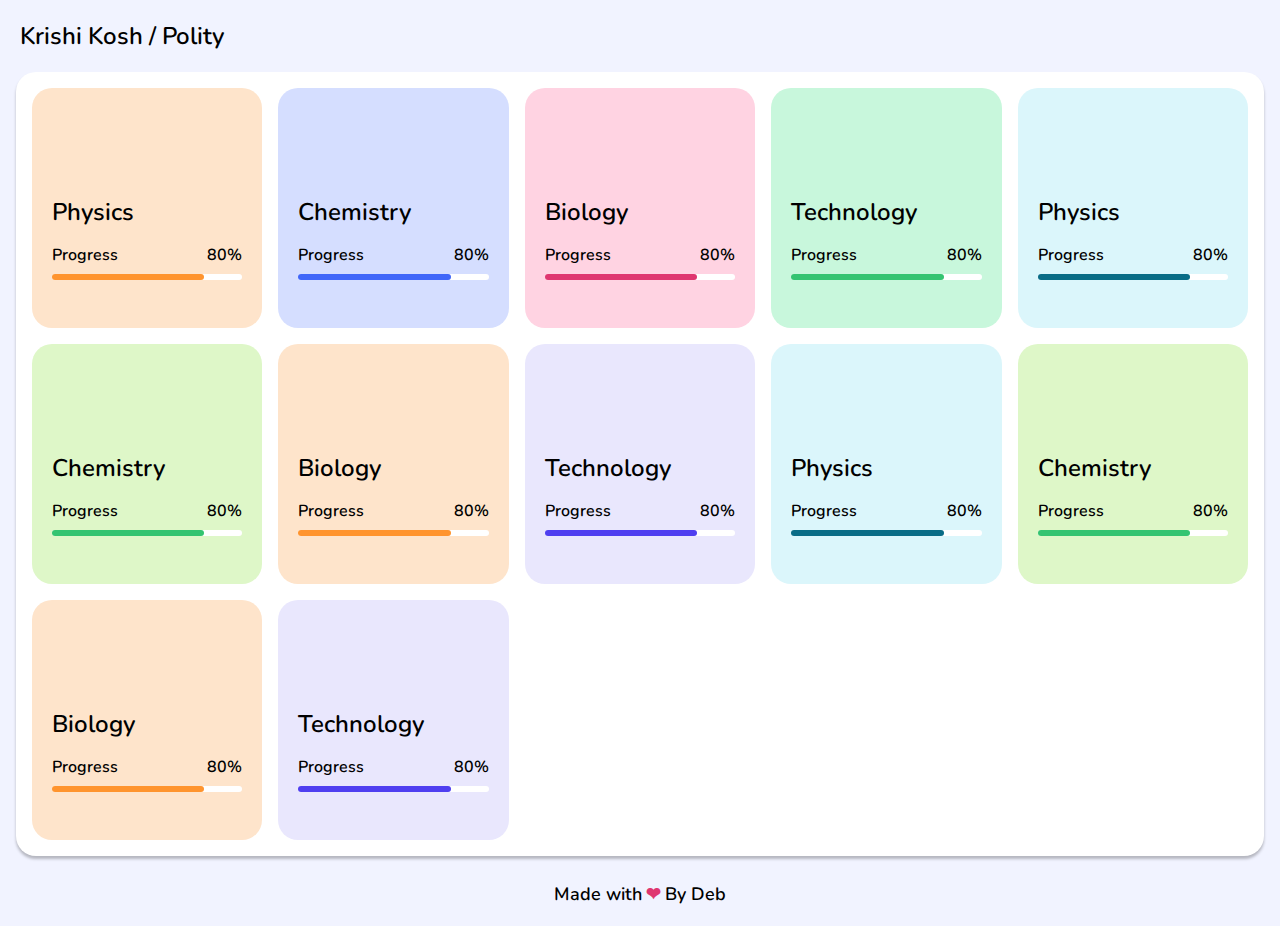
<file: GS/Polity/Polity.html>
<!DOCTYPE html>
<html lang="en">
    <head>
        <meta charset="UTF-8" />
        <meta http-equiv="X-UA-Compatible" content="IE=edge" />
        <meta name="viewport" content="width=device-width, initial-scale=1.0" />
        <title>Polity</title>
        <link rel="stylesheet" href="../../css/main.css" />
        <link
            rel="shortcut icon"
            href="../../img/data-storage.png"
            type="image/x-icon"
        />
    </head>
    <body>
        <div class="container">
            <div class="header">Krishi Kosh / Polity</div>
            <div class="middle">
                <div class="card">
                    <div class="text">
                        <a
                            href="Phy/Phy00.html"
                            target="_blank"
                            rel="noopener noreferrer"
                            >Physics</a
                        >
                    </div>
                    <div class="prog">
                        <div>Progress</div>
                        <div>80%</div>
                    </div>
                    <div class="bar">
                        <span style="width: 80%;"></span>
                    </div>
                </div>
                <div class="card">
                    <div class="text">
                        <a
                            href="Chem/Chem00.html"
                            target="_blank"
                            rel="noopener noreferrer"
                            >Chemistry</a
                        >
                    </div>
                    <div class="prog">
                        <div>Progress</div>
                        <div>80%</div>
                    </div>
                    <div class="bar">
                        <span style="width: 80%;"></span>
                    </div>
                </div>
                <div class="card">
                    <div class="text">
                        <a
                            href="Bio/Bio00.html"
                            target="_blank"
                            rel="noopener noreferrer"
                            >Biology</a
                        >
                    </div>
                    <div class="prog">
                        <div>Progress</div>
                        <div>80%</div>
                    </div>
                    <div class="bar">
                        <span style="width: 80%;"></span>
                    </div>
                </div>
                <div class="card">
                    <div class="text">
                        <a
                            href="Tech/Tech00.html"
                            target="_blank"
                            rel="noopener noreferrer"
                            >Technology</a
                        >
                    </div>
                    <div class="prog">
                        <div>Progress</div>
                        <div>80%</div>
                    </div>
                    <div class="bar">
                        <span style="width: 80%;"></span>
                    </div>
                </div>
                <div class="card">
                    <div class="text">
                        <a
                            href="Phy/Phy00.html"
                            target="_blank"
                            rel="noopener noreferrer"
                            >Physics</a
                        >
                    </div>
                    <div class="prog">
                        <div>Progress</div>
                        <div>80%</div>
                    </div>
                    <div class="bar">
                        <span style="width: 80%;"></span>
                    </div>
                </div>
                <div class="card">
                    <div class="text">
                        <a
                            href="Chem/Chem00.html"
                            target="_blank"
                            rel="noopener noreferrer"
                            >Chemistry</a
                        >
                    </div>
                    <div class="prog">
                        <div>Progress</div>
                        <div>80%</div>
                    </div>
                    <div class="bar">
                        <span style="width: 80%;"></span>
                    </div>
                </div>
                <div class="card">
                    <div class="text">
                        <a
                            href="Bio/Bio00.html"
                            target="_blank"
                            rel="noopener noreferrer"
                            >Biology</a
                        >
                    </div>
                    <div class="prog">
                        <div>Progress</div>
                        <div>80%</div>
                    </div>
                    <div class="bar">
                        <span style="width: 80%;"></span>
                    </div>
                </div>
                <div class="card">
                    <div class="text">
                        <a
                            href="Tech/Tech00.html"
                            target="_blank"
                            rel="noopener noreferrer"
                            >Technology</a
                        >
                    </div>
                    <div class="prog">
                        <div>Progress</div>
                        <div>80%</div>
                    </div>
                    <div class="bar">
                        <span style="width: 80%;"></span>
                    </div>
                </div>
                <div class="card">
                    <div class="text">
                        <a
                            href="Phy/Phy00.html"
                            target="_blank"
                            rel="noopener noreferrer"
                            >Physics</a
                        >
                    </div>
                    <div class="prog">
                        <div>Progress</div>
                        <div>80%</div>
                    </div>
                    <div class="bar">
                        <span style="width: 80%;"></span>
                    </div>
                </div>
                <div class="card">
                    <div class="text">
                        <a
                            href="Chem/Chem00.html"
                            target="_blank"
                            rel="noopener noreferrer"
                            >Chemistry</a
                        >
                    </div>
                    <div class="prog">
                        <div>Progress</div>
                        <div>80%</div>
                    </div>
                    <div class="bar">
                        <span style="width: 80%;"></span>
                    </div>
                </div>
                <div class="card">
                    <div class="text">
                        <a
                            href="Bio/Bio00.html"
                            target="_blank"
                            rel="noopener noreferrer"
                            >Biology</a
                        >
                    </div>
                    <div class="prog">
                        <div>Progress</div>
                        <div>80%</div>
                    </div>
                    <div class="bar">
                        <span style="width: 80%;"></span>
                    </div>
                </div>
                <div class="card">
                    <div class="text">
                        <a
                            href="Tech/Tech00.html"
                            target="_blank"
                            rel="noopener noreferrer"
                            >Technology</a
                        >
                    </div>
                    <div class="prog">
                        <div>Progress</div>
                        <div>80%</div>
                    </div>
                    <div class="bar">
                        <span style="width: 80%;"></span>
                    </div>
                </div>
            </div>
            <div class="footer">Made with <span>&#10084;</span> By Deb</div>
        </div>
    </body>
</html>
</file>
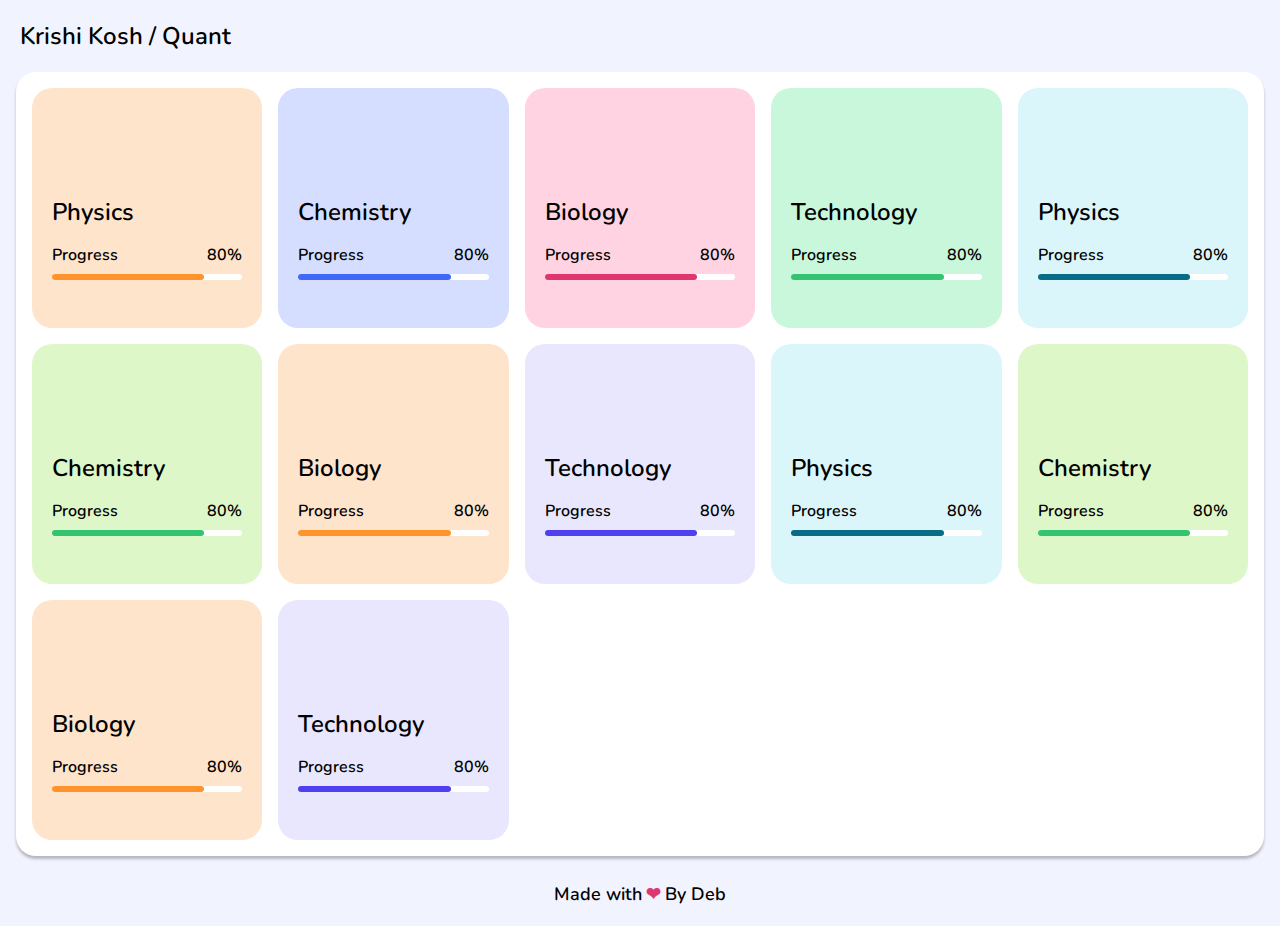
<file: GS/Quant/Quant.html>
<!DOCTYPE html>
<html lang="en">
    <head>
        <meta charset="UTF-8" />
        <meta http-equiv="X-UA-Compatible" content="IE=edge" />
        <meta name="viewport" content="width=device-width, initial-scale=1.0" />
        <title>Quant</title>
        <link rel="stylesheet" href="../../css/main.css" />
        <link
            rel="shortcut icon"
            href="../../img/data-storage.png"
            type="image/x-icon"
        />
    </head>
    <body>
        <div class="container">
            <div class="header">Krishi Kosh / Quant</div>
            <div class="middle">
                <div class="card">
                    <div class="text">
                        <a
                            href="Quant.txt"
                            target="_blank"
                            rel="noopener noreferrer"
                            >Physics</a
                        >
                    </div>
                    <div class="prog">
                        <div>Progress</div>
                        <div>80%</div>
                    </div>
                    <div class="bar">
                        <span style="width: 80%;"></span>
                    </div>
                </div>
                <div class="card">
                    <div class="text">
                        <a
                            href="Chem/Chem00.html"
                            target="_blank"
                            rel="noopener noreferrer"
                            >Chemistry</a
                        >
                    </div>
                    <div class="prog">
                        <div>Progress</div>
                        <div>80%</div>
                    </div>
                    <div class="bar">
                        <span style="width: 80%;"></span>
                    </div>
                </div>
                <div class="card">
                    <div class="text">
                        <a
                            href="Bio/Bio00.html"
                            target="_blank"
                            rel="noopener noreferrer"
                            >Biology</a
                        >
                    </div>
                    <div class="prog">
                        <div>Progress</div>
                        <div>80%</div>
                    </div>
                    <div class="bar">
                        <span style="width: 80%;"></span>
                    </div>
                </div>
                <div class="card">
                    <div class="text">
                        <a
                            href="Tech/Tech00.html"
                            target="_blank"
                            rel="noopener noreferrer"
                            >Technology</a
                        >
                    </div>
                    <div class="prog">
                        <div>Progress</div>
                        <div>80%</div>
                    </div>
                    <div class="bar">
                        <span style="width: 80%;"></span>
                    </div>
                </div>
                <div class="card">
                    <div class="text">
                        <a
                            href="Phy/Phy00.html"
                            target="_blank"
                            rel="noopener noreferrer"
                            >Physics</a
                        >
                    </div>
                    <div class="prog">
                        <div>Progress</div>
                        <div>80%</div>
                    </div>
                    <div class="bar">
                        <span style="width: 80%;"></span>
                    </div>
                </div>
                <div class="card">
                    <div class="text">
                        <a
                            href="Chem/Chem00.html"
                            target="_blank"
                            rel="noopener noreferrer"
                            >Chemistry</a
                        >
                    </div>
                    <div class="prog">
                        <div>Progress</div>
                        <div>80%</div>
                    </div>
                    <div class="bar">
                        <span style="width: 80%;"></span>
                    </div>
                </div>
                <div class="card">
                    <div class="text">
                        <a
                            href="Bio/Bio00.html"
                            target="_blank"
                            rel="noopener noreferrer"
                            >Biology</a
                        >
                    </div>
                    <div class="prog">
                        <div>Progress</div>
                        <div>80%</div>
                    </div>
                    <div class="bar">
                        <span style="width: 80%;"></span>
                    </div>
                </div>
                <div class="card">
                    <div class="text">
                        <a
                            href="Tech/Tech00.html"
                            target="_blank"
                            rel="noopener noreferrer"
                            >Technology</a
                        >
                    </div>
                    <div class="prog">
                        <div>Progress</div>
                        <div>80%</div>
                    </div>
                    <div class="bar">
                        <span style="width: 80%;"></span>
                    </div>
                </div>
                <div class="card">
                    <div class="text">
                        <a
                            href="Phy/Phy00.html"
                            target="_blank"
                            rel="noopener noreferrer"
                            >Physics</a
                        >
                    </div>
                    <div class="prog">
                        <div>Progress</div>
                        <div>80%</div>
                    </div>
                    <div class="bar">
                        <span style="width: 80%;"></span>
                    </div>
                </div>
                <div class="card">
                    <div class="text">
                        <a
                            href="Chem/Chem00.html"
                            target="_blank"
                            rel="noopener noreferrer"
                            >Chemistry</a
                        >
                    </div>
                    <div class="prog">
                        <div>Progress</div>
                        <div>80%</div>
                    </div>
                    <div class="bar">
                        <span style="width: 80%;"></span>
                    </div>
                </div>
                <div class="card">
                    <div class="text">
                        <a
                            href="Bio/Bio00.html"
                            target="_blank"
                            rel="noopener noreferrer"
                            >Biology</a
                        >
                    </div>
                    <div class="prog">
                        <div>Progress</div>
                        <div>80%</div>
                    </div>
                    <div class="bar">
                        <span style="width: 80%;"></span>
                    </div>
                </div>
                <div class="card">
                    <div class="text">
                        <a
                            href="Tech/Tech00.html"
                            target="_blank"
                            rel="noopener noreferrer"
                            >Technology</a
                        >
                    </div>
                    <div class="prog">
                        <div>Progress</div>
                        <div>80%</div>
                    </div>
                    <div class="bar">
                        <span style="width: 80%;"></span>
                    </div>
                </div>
            </div>
            <div class="footer">Made with <span>&#10084;</span> By Deb</div>
        </div>
    </body>
</html>
</file>
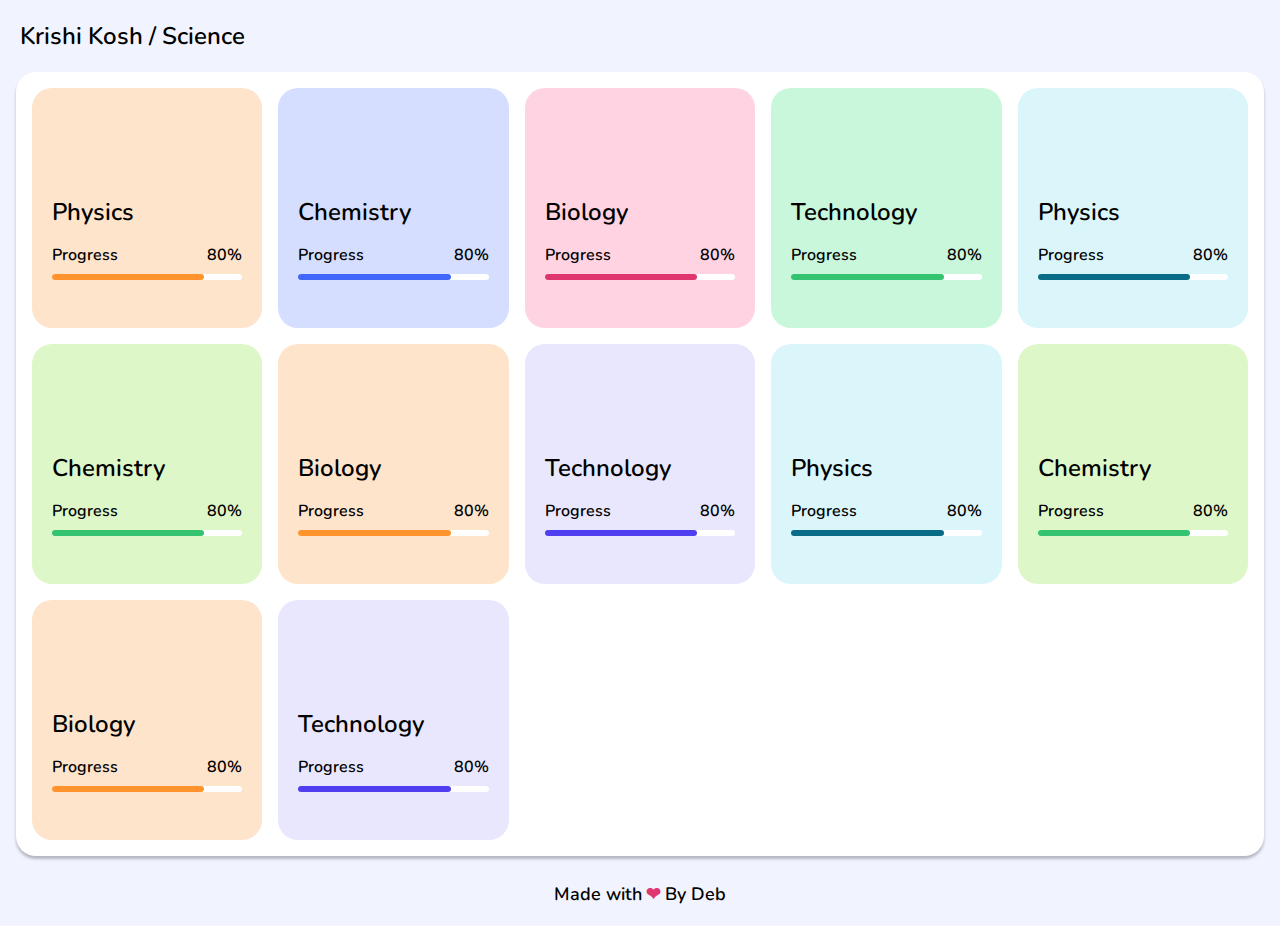
<file: GS/Science/Science.html>
<!DOCTYPE html>
<html lang="en">
    <head>
        <meta charset="UTF-8" />
        <meta http-equiv="X-UA-Compatible" content="IE=edge" />
        <meta name="viewport" content="width=device-width, initial-scale=1.0" />
        <title>Science</title>
        <link rel="stylesheet" href="../../css/main.css" />
        <link
            rel="shortcut icon"
            href="../../img/data-storage.png"
            type="image/x-icon"
        />
    </head>
    <body>
        <div class="container">
            <div class="header">Krishi Kosh / Science</div>
            <div class="middle">
                <div class="card">
                    <div class="text">
                        <a
                            href="Phy/Phy00.html"
                            target="_blank"
                            rel="noopener noreferrer"
                            >Physics</a
                        >
                    </div>
                    <div class="prog">
                        <div>Progress</div>
                        <div>80%</div>
                    </div>
                    <div class="bar">
                        <span style="width: 80%;"></span>
                    </div>
                </div>
                <div class="card">
                    <div class="text">
                        <a
                            href="Chem/Chem00.html"
                            target="_blank"
                            rel="noopener noreferrer"
                            >Chemistry</a
                        >
                    </div>
                    <div class="prog">
                        <div>Progress</div>
                        <div>80%</div>
                    </div>
                    <div class="bar">
                        <span style="width: 80%;"></span>
                    </div>
                </div>
                <div class="card">
                    <div class="text">
                        <a
                            href="Bio/Bio00.html"
                            target="_blank"
                            rel="noopener noreferrer"
                            >Biology</a
                        >
                    </div>
                    <div class="prog">
                        <div>Progress</div>
                        <div>80%</div>
                    </div>
                    <div class="bar">
                        <span style="width: 80%;"></span>
                    </div>
                </div>
                <div class="card">
                    <div class="text">
                        <a
                            href="Tech/Tech00.html"
                            target="_blank"
                            rel="noopener noreferrer"
                            >Technology</a
                        >
                    </div>
                    <div class="prog">
                        <div>Progress</div>
                        <div>80%</div>
                    </div>
                    <div class="bar">
                        <span style="width: 80%;"></span>
                    </div>
                </div>
                <div class="card">
                    <div class="text">
                        <a
                            href="Phy/Phy00.html"
                            target="_blank"
                            rel="noopener noreferrer"
                            >Physics</a
                        >
                    </div>
                    <div class="prog">
                        <div>Progress</div>
                        <div>80%</div>
                    </div>
                    <div class="bar">
                        <span style="width: 80%;"></span>
                    </div>
                </div>
                <div class="card">
                    <div class="text">
                        <a
                            href="Chem/Chem00.html"
                            target="_blank"
                            rel="noopener noreferrer"
                            >Chemistry</a
                        >
                    </div>
                    <div class="prog">
                        <div>Progress</div>
                        <div>80%</div>
                    </div>
                    <div class="bar">
                        <span style="width: 80%;"></span>
                    </div>
                </div>
                <div class="card">
                    <div class="text">
                        <a
                            href="Bio/Bio00.html"
                            target="_blank"
                            rel="noopener noreferrer"
                            >Biology</a
                        >
                    </div>
                    <div class="prog">
                        <div>Progress</div>
                        <div>80%</div>
                    </div>
                    <div class="bar">
                        <span style="width: 80%;"></span>
                    </div>
                </div>
                <div class="card">
                    <div class="text">
                        <a
                            href="Tech/Tech00.html"
                            target="_blank"
                            rel="noopener noreferrer"
                            >Technology</a
                        >
                    </div>
                    <div class="prog">
                        <div>Progress</div>
                        <div>80%</div>
                    </div>
                    <div class="bar">
                        <span style="width: 80%;"></span>
                    </div>
                </div>
                <div class="card">
                    <div class="text">
                        <a
                            href="Phy/Phy00.html"
                            target="_blank"
                            rel="noopener noreferrer"
                            >Physics</a
                        >
                    </div>
                    <div class="prog">
                        <div>Progress</div>
                        <div>80%</div>
                    </div>
                    <div class="bar">
                        <span style="width: 80%;"></span>
                    </div>
                </div>
                <div class="card">
                    <div class="text">
                        <a
                            href="Chem/Chem00.html"
                            target="_blank"
                            rel="noopener noreferrer"
                            >Chemistry</a
                        >
                    </div>
                    <div class="prog">
                        <div>Progress</div>
                        <div>80%</div>
                    </div>
                    <div class="bar">
                        <span style="width: 80%;"></span>
                    </div>
                </div>
                <div class="card">
                    <div class="text">
                        <a
                            href="Bio/Bio00.html"
                            target="_blank"
                            rel="noopener noreferrer"
                            >Biology</a
                        >
                    </div>
                    <div class="prog">
                        <div>Progress</div>
                        <div>80%</div>
                    </div>
                    <div class="bar">
                        <span style="width: 80%;"></span>
                    </div>
                </div>
                <div class="card">
                    <div class="text">
                        <a
                            href="Tech/Tech00.html"
                            target="_blank"
                            rel="noopener noreferrer"
                            >Technology</a
                        >
                    </div>
                    <div class="prog">
                        <div>Progress</div>
                        <div>80%</div>
                    </div>
                    <div class="bar">
                        <span style="width: 80%;"></span>
                    </div>
                </div>
            </div>
            <div class="footer">Made with <span>&#10084;</span> By Deb</div>
        </div>
    </body>
</html>
</file>
<file: css/main.css>
/* @import url('https://fonts.googleapis.com/css2?family=Itim&display=swap'); */
@import url('https://fonts.googleapis.com/css2?family=Nunito:wght@400;500;600&display=swap');
* {
    margin: 0;
    padding: 0;
    box-sizing: border-box;
    outline: none;
    user-select: none;
}
body {
    background: #f1f3ff;
    /* font-family: 'Itim', cursive; */
    font-family: 'Nunito', sans-serif;
    font-weight: 600;
}
.container {
    display: flex;
    justify-content: center;
    flex-direction: column;
}
.container .header {
    display: flex;
    flex-wrap: nowrap;
    padding: 20px 20px 10px;
    font-size: 24px;
}
.container .middle {
    display: grid;
    grid-template-columns: repeat(5, minmax(0, 1fr));
    padding: 16px;
    grid-gap: 16px 16px;
    background: #ffffff;
    border-radius: 20px;
    margin: 10px 16px 16px;
    box-shadow: 0px 3px 3px 0px rgba(0, 0, 0, 0.25);
}
.middle .card {
    position: relative;
    background: #f5f6fc;
    border-radius: 20px;
    display: flex;
    flex-direction: column;
    transition: all 0.4s ease-in-out;
    height: 240px;
    padding: 16px 20px;
}

.middle .card:nth-child(8n+1){
    background: #fee4cb;
}
.middle .card:nth-child(8n+2){
    background: #d5deff;
}
.middle .card:nth-child(8n+3){
    background: #ffd3e2;
}
.middle .card:nth-child(8n+4){
    background: #c8f7dc;
}
.middle .card:nth-child(8n+5){
    background: #dbf6fb;
}
.middle .card:nth-child(8n+6){
    background: #def7c8;
}
.middle .card:nth-child(8n+7){
    background: #fee4cb;
}
.middle .card:nth-child(8n+4){
    background: #c8f7dc;
}
.middle .card:nth-child(8n+5){
    background: #dbf6fb;
}
.middle .card:nth-child(8n+6){
    background: #def7c8;
}
.middle .card:nth-child(8n+7){
    background: #fee4cb;
}
.middle .card:nth-child(8n+8){
    background: #e9e7fd;
}
.middle .card:nth-child(8n+9){
    background: #dbf6fb;
}
.middle .card:nth-child(8n+10){
    background: #def7c8;
}
.middle .card:nth-child(8n+11){
    background: #fee4cb;
}
.middle .card:nth-child(8n+12){
    background: #e9e7fd;
}

.card .text {
    display: flex;
    font-size: 24px;
    margin-top: auto;
}
.card .text a {
    text-decoration: none;
    color: #000;
}
.card .prog {
    display: flex;
    margin-top: 16px;
    justify-content: space-between;
}

.card .bar {
    position: relative;
    display: flex;
    background: #fff;
    border-radius: 12px;
    height: 6px;
    margin-top: 8px;
    margin-bottom: 32px;
}

.card .bar span {
    position: absolute;
    height: 6px;
    border-radius: 12px;
    /* width: 100%; */
    /* background: #000; */
}

.card:nth-child(8n+1) .bar span{
    background: #ff942e;
}
.card:nth-child(8n+2) .bar span{
    background: #4067f9;
}
.card:nth-child(8n+3) .bar span{
    background: #df3670;
}
.card:nth-child(8n+4) .bar span{
    background: #34c471;
}
.card:nth-child(8n+5) .bar span{
    background: #096c86;
}
.card:nth-child(8n+6) .bar span{
    background: #34c471;
}
.card:nth-child(8n+7) .bar span{
    background: #ff942e;
}
.card:nth-child(8n+8) .bar span{
    background: #4f3ff0;
}
.card:nth-child(8n+9) .bar span{
    background: #096c86;
}
.card:nth-child(8n+10) .bar span{
    background: #34c471;
}
.card:nth-child(8n+11) .bar span{
    background: #ff942e;
}
.card:nth-child(8n+12) .bar span{
    background: #4f3ff0;
}

.container .footer {
    margin: 10px 20px 20px;
    display: flex;
    justify-content: center;
    font-size: 18px;
}

.container .footer span{
    color: #df3670;
    margin: 0 4px;
}

@media (max-width: 1100px) {
    .container .middle {
        grid-template-columns: repeat(4, minmax(0, 1fr));
    }
}
@media (max-width: 900px) {
    .container .middle {
        grid-template-columns: repeat(3, minmax(0, 1fr));
    }
}
@media (max-width: 700px) {
    .container .middle {
        grid-template-columns: repeat(2, minmax(0, 1fr));
    }
    .card .text a {
        cursor: none;
    }
}
@media (max-width: 500px) {
    .container .middle {
        grid-template-columns: repeat(1, minmax(0, 1fr));
        margin: 10px;
    }
}
</file>
